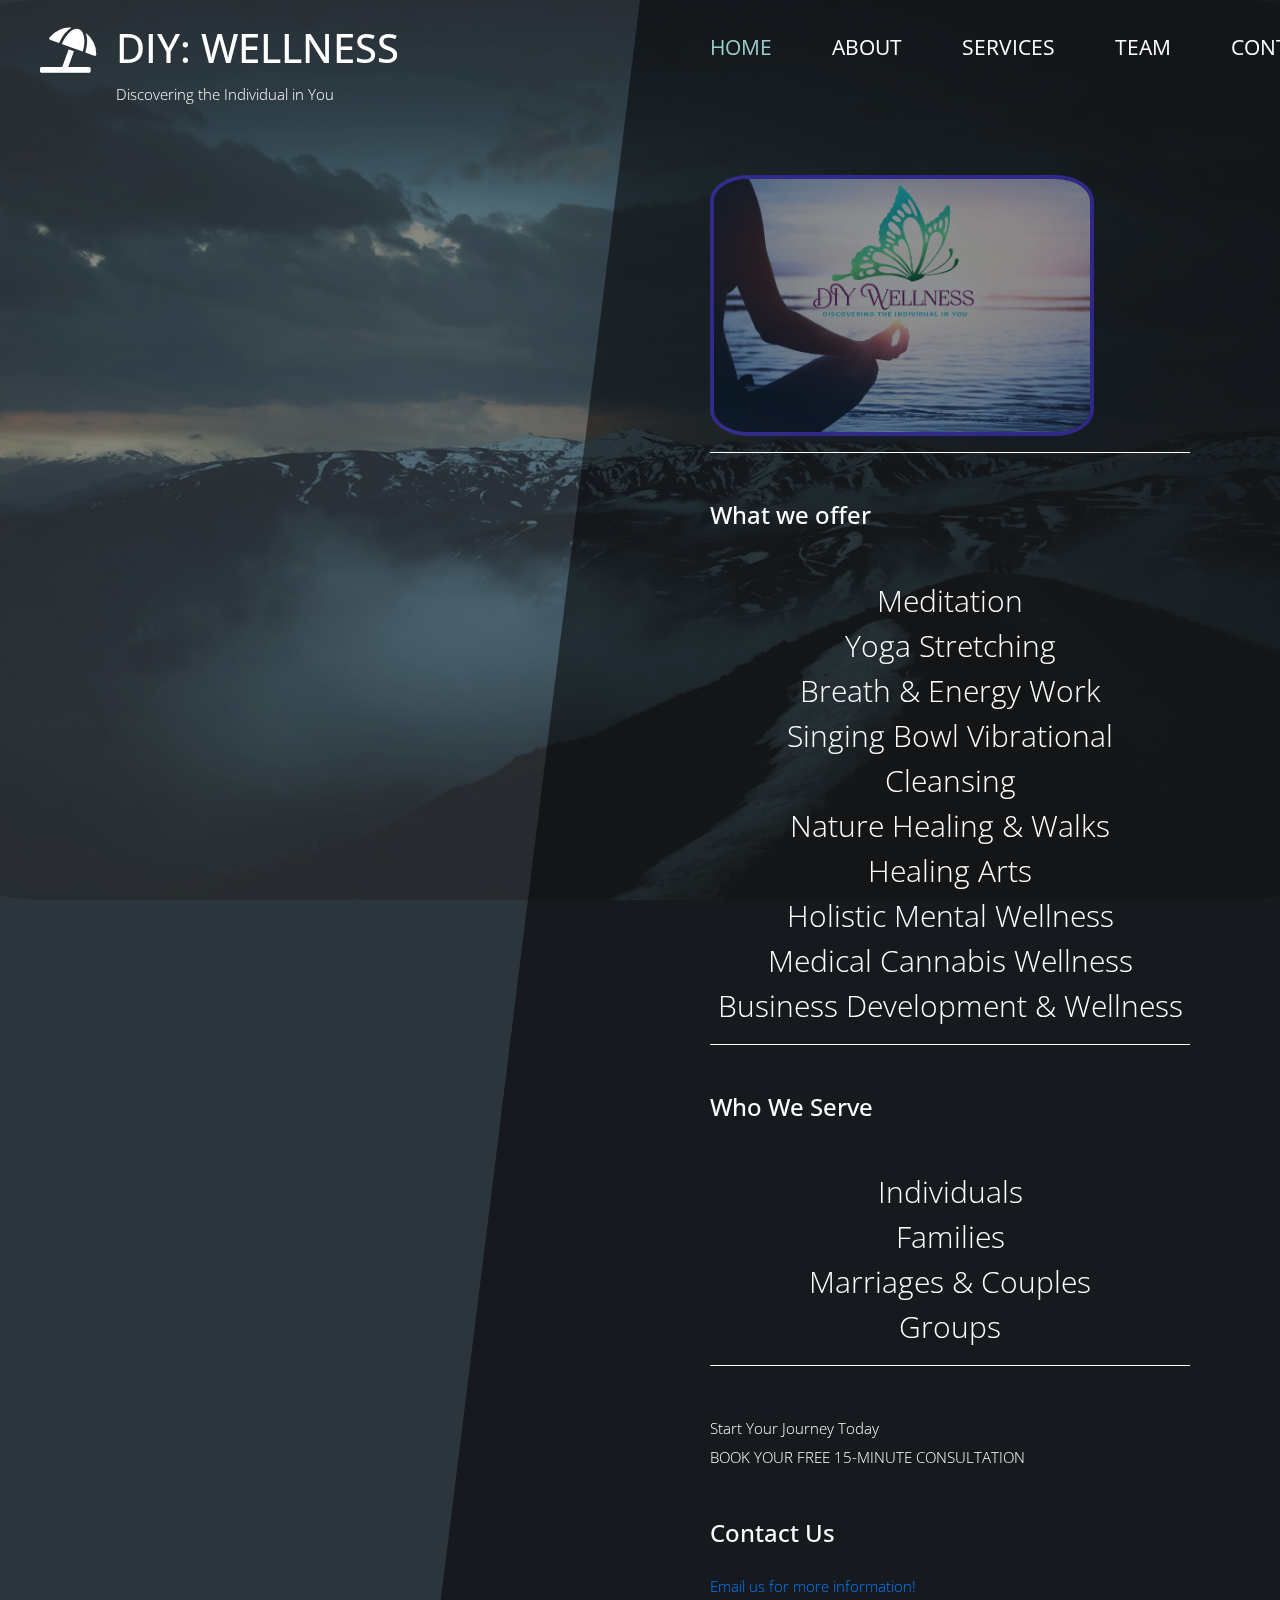
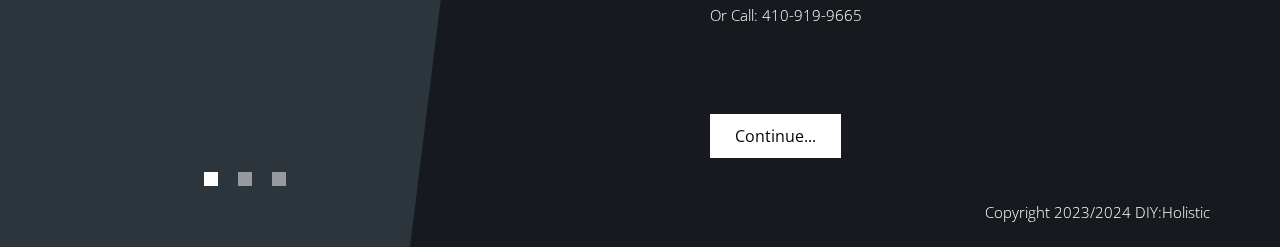
<file: index.html>
<!DOCTYPE html>
<html lang="en">

<head>
    <meta charset="UTF-8">
    <meta name="viewport" content="width=device-width, initial-scale=1.0">
    <meta http-equiv="X-UA-Compatible" content="ie=edge">
    <title>DIY Wellness</title>
    <link href="https://fonts.googleapis.com/css?family=Open+Sans:300,400" rel="stylesheet" /> <!-- https://fonts.google.com/ -->
    <link href="css/bootstrap.min.css" rel="stylesheet" /> <!-- https://getbootstrap.com/ -->
    <link href="fontawesome/css/all.min.css" rel="stylesheet" /> <!-- https://fontawesome.com/ -->
    <link href="css/templatemo-diagoona.css" rel="stylesheet" />

</head>

<body>
    <div class="tm-container">        
        <div>
            <div class="tm-row pt-4">
                <div class="tm-col-left">
                    <div class="tm-site-header media">
                        <i class="fas fa-umbrella-beach fa-3x mt-1 tm-logo"></i>
                        <div class="media-body">
                            <h1 class="tm-sitename text-uppercase">DIY: Wellness</h1>
                            <p class="tm-slogon">Discovering the Individual in You</p>
                        </div>        
                    </div>
                </div>
                <div class="tm-col-right">
                    <nav class="navbar navbar-expand-lg" id="tm-main-nav">
                        <button class="navbar-toggler toggler-example mr-0 ml-auto" type="button" 
                            data-toggle="collapse" data-target="#navbar-nav" 
                            aria-controls="navbar-nav" aria-expanded="false" aria-label="Toggle navigation">
                            <span><i class="fas fa-bars"></i></span>
                        </button>
                        <div class="collapse navbar-collapse tm-nav" id="navbar-nav">
                            <ul class="navbar-nav text-uppercase">
                                <li class="nav-item active">
                                    <a class="nav-link tm-nav-link" href="#">Home <span class="sr-only">(current)</span></a>
                                </li>
                                <li class="nav-item">
                                    <a class="nav-link tm-nav-link" href="about.html">About</a>
                                </li>
                                <li class="nav-item">
                                    <a class="nav-link tm-nav-link" href="services.html">Services</a>
                                </li> 
                                <li class="nav-item">
                                    <a class="nav-link tm-nav-link" href="team.html">Team</a> 
                                </li>                      
                                <li class="nav-item">
                                    <a class="nav-link tm-nav-link" href="contact.html">Contact</a>
                                </li>
                                    <li class="nav-item">
                                        <a class="nav-link tm-nav-link" href="FAQ.html">FAQ</a>
                                </li>
                            </ul>                            
                        </div>                        
                    </nav>
                </div>
            </div>
            
            <div class="tm-row">
                <div class="tm-col-left"></div>
                <main class="tm-col-right">
                    <section class="tm-content">
                        <img src="img/logo.webp">
                        <hr class="mb-5">
                        <h2 class="mb-5 tm-content-title">What we offer</h2>
                        <p class="mb-5"><ul><li>Meditation</li>
                        <li>Yoga Stretching</li>
                           <li> Breath & Energy Work</li>
                            <li>Singing Bowl Vibrational</li> <li>Cleansing</li>
                            <li>Nature Healing & Walks</li>
                            <li>Healing Arts</li>
                            <li>Holistic Mental Wellness</li>
                            <li>Medical Cannabis Wellness</li>
                            <li>Business Development & Wellness</li> </li>
                        </ul>
                        <hr class="mb-5">
                        <h2 class="mb-5 tm-content-title">Who We Serve</h2>
                        
                        <p class="mb-5"><ul><li>Individuals</li>
                            <li>Families</li>
                               <li> Marriages & Couples</li>
                                <li>Groups</li> 
                            </ul>
                    </p>
                    <hr class="mb-5">
                    <p class="mb-5">Start Your Journey Today <br>BOOK YOUR FREE 15-MINUTE CONSULTATION</p>    <h2 class="mb-4 tm-content-title">Contact Us</h2>
                    <a href="mailto:lisawainwright@diywellness.com"><p class="mb-85">Email us for more information!</a><br>
                    Or Call: 410-919-9665</p>                    
                        <a href="about.html" class="btn btn-primary">Continue...</a>
                    </section>
                </main>
            </div>
        </div>        

        <div class="tm-row">
            <div class="tm-col-left text-center">            
                <ul class="tm-bg-controls-wrapper">
                    <li class="tm-bg-control active" data-id="0"></li>
                    <li class="tm-bg-control" data-id="1"></li>
                    <li class="tm-bg-control" data-id="2"></li>
                </ul>            
            </div>        
            <div class="tm-col-right tm-col-footer">
                <footer class="tm-site-footer text-right">
                    <p class="mb-0">Copyright 2023/2024 DIY:Holistic 
                        
                    </footer>
            </div>  
        </div>

        <!-- Diagonal background design -->
        <div class="tm-bg">
            <div class="tm-bg-left"></div>
            <div class="tm-bg-right"></div>
        </div>
    </div>

    <script src="js/jquery-3.4.1.min.js"></script>
    <script src="js/bootstrap.min.js"></script>
    <script src="js/jquery.backstretch.min.js"></script>
    <script src="js/templatemo-script.js"></script>
</body>
</html>
</file>
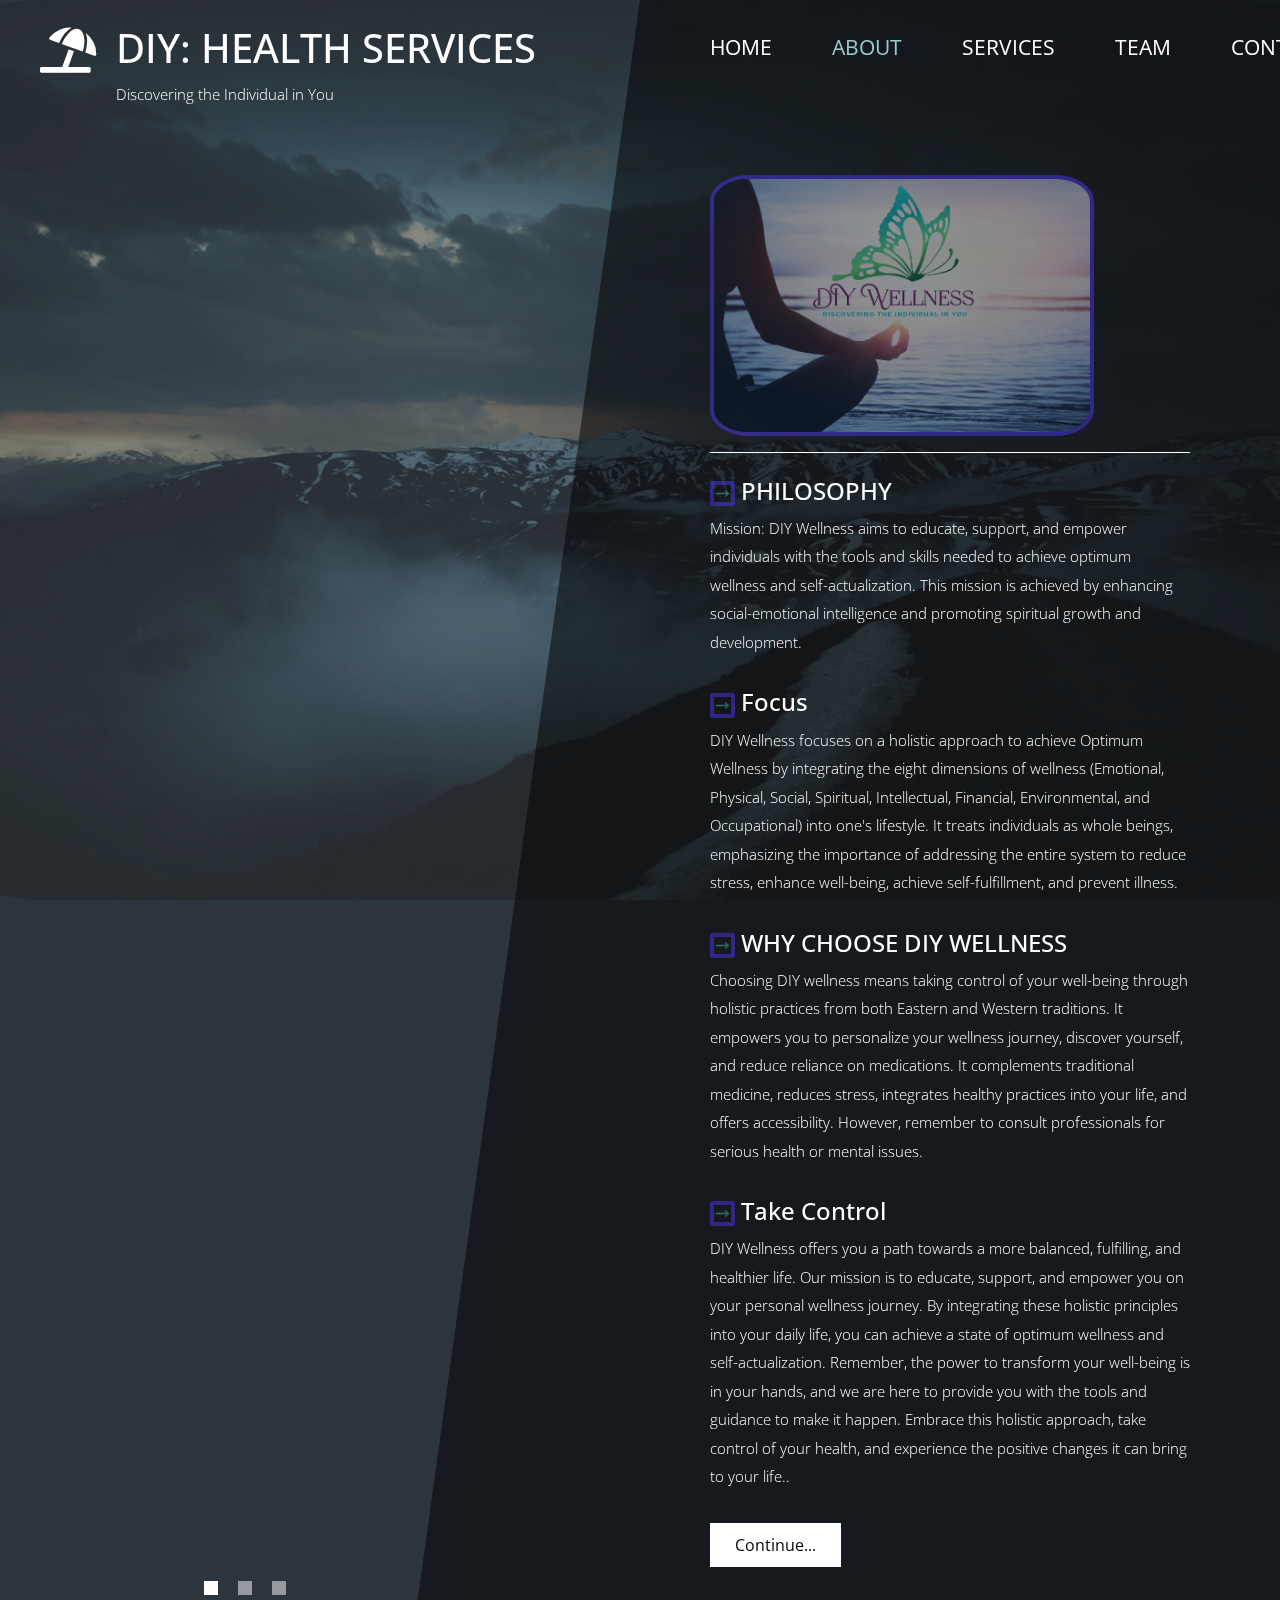
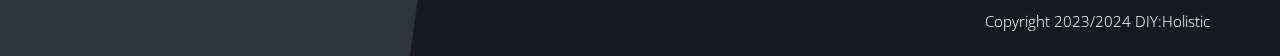
<file: about.html>
<!DOCTYPE html>
<html lang="en">

<head>
    <meta charset="UTF-8">
    <meta name="viewport" content="width=device-width, initial-scale=1.0">
    <meta http-equiv="X-UA-Compatible" content="ie=edge">
    <title>About</title>
    <link href="https://fonts.googleapis.com/css?family=Open+Sans:300,400" rel="stylesheet" /> <!-- https://fonts.google.com/ -->
    <link href="css/bootstrap.min.css" rel="stylesheet" /> <!-- https://getbootstrap.com/ -->
    <link href="fontawesome/css/all.min.css" rel="stylesheet" /> <!-- https://fontawesome.com/ -->
    <link href="css/templatemo-diagoona.css" rel="stylesheet" />

</head>

<body>
    <div class="tm-container">        
        <div>
            <div class="tm-row pt-4">
                <div class="tm-col-left">
                    <div class="tm-site-header media">
                        <i class="fas fa-umbrella-beach fa-3x mt-1 tm-logo"></i>
                        <div class="media-body">
                            <h1 class="tm-sitename text-uppercase">diy: Health Services</h1>
                            <p class="tm-slogon">Discovering the Individual in You</p>
                        </div>        
                    </div>
                </div>
                <div class="tm-col-right">
                    <nav class="navbar navbar-expand-lg" id="tm-main-nav">
                        <button class="navbar-toggler toggler-example mr-0 ml-auto" type="button" 
                            data-toggle="collapse" data-target="#navbar-nav" 
                            aria-controls="navbar-nav" aria-expanded="false" aria-label="Toggle navigation">
                            <span><i class="fas fa-bars"></i></span>
                        </button>
                        <div class="collapse navbar-collapse tm-nav" id="navbar-nav">
                            <ul class="navbar-nav text-uppercase">
                                <li class="nav-item">
                                    <a class="nav-link tm-nav-link" href="index.html">Home</a>
                                </li>
                                <li class="nav-item active">
                                    <a class="nav-link tm-nav-link" href="about.html">About <span class="sr-only">(current)</span></a>
                                </li>
                                <li class="nav-item">
                                    <a class="nav-link tm-nav-link" href="services.html">Services</a>
                                </li>   
                                <li class="nav-item">
                                    <a class="nav-link tm-nav-link" href="team.html">Team</a> 
                                </li>                          
                                <li class="nav-item">
                                    <a class="nav-link tm-nav-link" href="contact.html">Contact</a>
                                </li>
                                <li class="nav-item">
                                    <a class="nav-link tm-nav-link" href="FAQ.html">FAQ</a>
                                </li>
                            </ul>                            
                        </div>                        
                    </nav>
                </div>
            </div>
            
            <div class="tm-row">
                <div class="tm-col-left"></div>
                <main class="tm-col-right">
                    <section class="tm-content tm-about">
                        <img src="img/logo.webp">
                        <hr class="mb-4">
                        <div class="media my-3">
                            <!-- <i class="fas fa-bookmark fa-3x p-3 mr-4"></i> -->
                            <div class="media-body">
                                <h4><img src="./img/arrow.png" width="25px"> PHILOSOPHY</h4>
                                <p>Mission: DIY Wellness aims to educate, support, and empower individuals with the tools and skills needed to achieve optimum wellness and self-actualization. This mission is achieved by enhancing social-emotional intelligence and promoting spiritual growth and development.</p>
                            </div> 
                        </div>
                        <div class="media my-3">
                            <!-- <i class="fas fa-bookmark fa-3x p-3 mr-4"></i> -->
                            <div class="media-body">
                                <h4><img src="./img/arrow.png" width="25px"> Focus</h4>
                                <p>DIY Wellness focuses on a holistic approach to achieve Optimum Wellness by integrating the eight dimensions of wellness (Emotional, Physical, Social, Spiritual, Intellectual, Financial, Environmental, and Occupational) into one's lifestyle. It treats individuals as whole beings, emphasizing the importance of addressing the entire system to reduce stress, enhance well-being, achieve self-fulfillment, and prevent illness.</p>
                            </div> 
                        </div>
                        <div class="media my-3">
                            <!-- <i class="fas fa-bookmark fa-3x p-3 mr-4"></i> -->
                            <div class="media-body">
                                <h4><img src="./img/arrow.png" width="25px"> WHY CHOOSE DIY WELLNESS</h4>
                                <p>Choosing DIY wellness means taking control of your well-being through holistic practices from both Eastern and Western traditions. It empowers you to personalize your wellness journey, discover yourself, and reduce reliance on medications. It complements traditional medicine, reduces stress, integrates healthy practices into your life, and offers accessibility. However, remember to consult professionals for serious health or mental issues.</p>
                            </div> 
                        </div>
                        <div class="media my-3">
                            <!-- <i class="fas fa-bookmark fa-3x p-3 mr-4"></i> -->
                            <div class="media-body">
                                <h4><img src="./img/arrow.png" width="25px"> Take Control</h4>
                                <p>DIY Wellness offers you a path towards a more balanced, fulfilling, and healthier life. Our mission is to educate, support, and empower you on your personal wellness journey. By integrating these holistic principles into your daily life, you can achieve a state of optimum wellness and self-actualization. Remember, the power to transform your well-being is in your hands, and we are here to provide you with the tools and guidance to make it happen. Embrace this holistic approach, take control of your health, and experience the positive changes it can bring to your life..</p>
                            </div> 
                        </div>                        
                    </section>
                    <a href="services.html" class="btn btn-primary">Continue...</a>
                </main>
            </div>
        </div>        

        <div class="tm-row">
            <div class="tm-col-left text-center">            
                <ul class="tm-bg-controls-wrapper">
                    <li class="tm-bg-control active" data-id="0"></li>
                    <li class="tm-bg-control" data-id="1"></li>
                    <li class="tm-bg-control" data-id="2"></li>
                </ul>            
            </div>        
            <div class="tm-col-right tm-col-footer">
                <footer class="tm-site-footer text-right">
                    <p class="mb-0">Copyright 2023/2024 DIY:Holistic 
                </footer>
            </div>  
        </div> 

        <!-- Diagonal background design -->
        <div class="tm-bg">
            <div class="tm-bg-left"></div>
            <div class="tm-bg-right"></div>
        </div>
    </div>

    <script src="js/jquery-3.4.1.min.js"></script>
    <script src="js/bootstrap.min.js"></script>
    <script src="js/jquery.backstretch.min.js"></script>
    <script src="js/templatemo-script.js"></script>
</body>
</html>
</file>
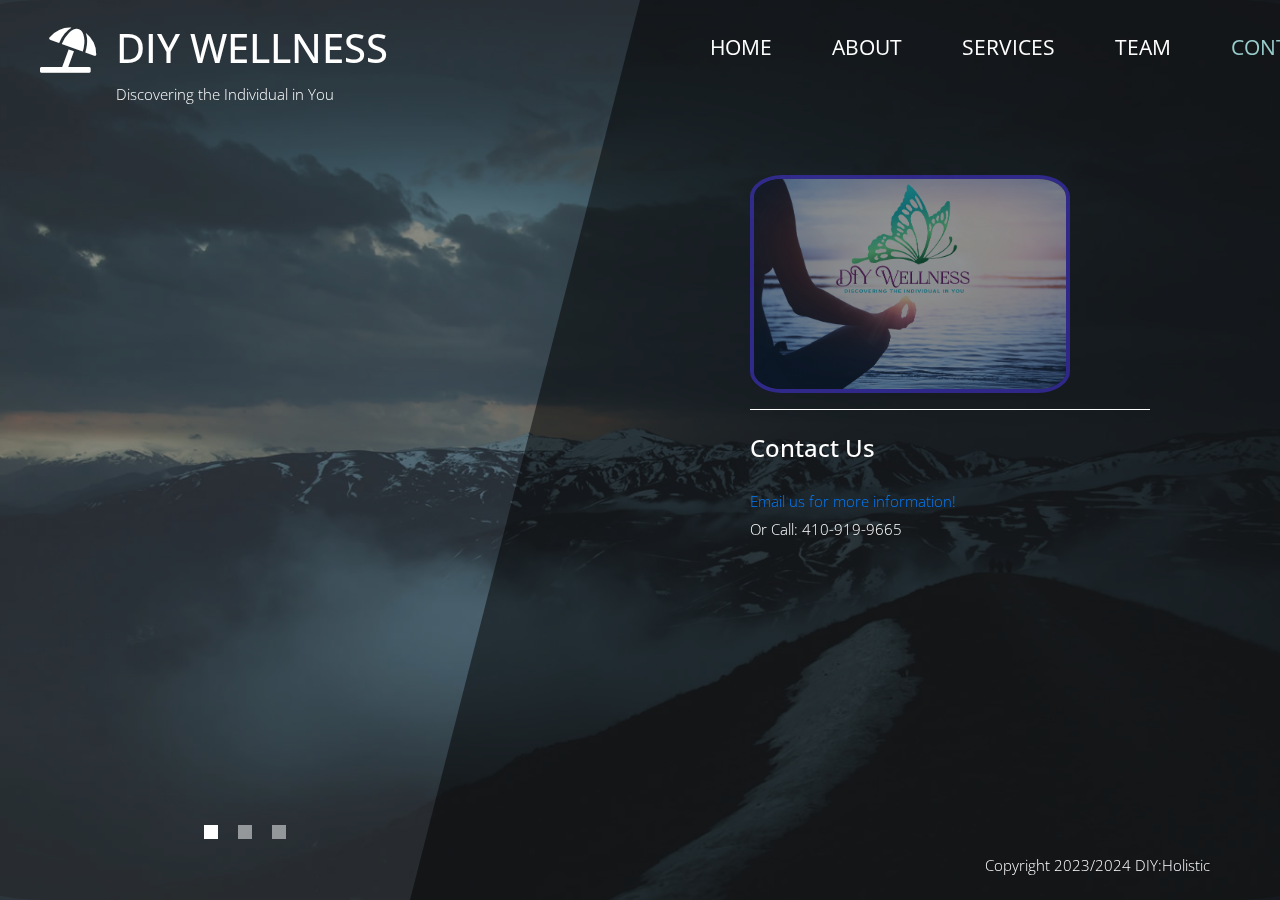
<file: contact.html>
<!DOCTYPE html>
<html lang="en">

<head>
    <meta charset="UTF-8">
    <meta name="viewport" content="width=device-width, initial-scale=1.0">
    <meta http-equiv="X-UA-Compatible" content="ie=edge">
    <title>Contact</title>
    <link href="https://fonts.googleapis.com/css?family=Open+Sans:300,400" rel="stylesheet" /> <!-- https://fonts.google.com/ -->
    <link href="css/bootstrap.min.css" rel="stylesheet" /> <!-- https://getbootstrap.com/ -->
    <link href="fontawesome/css/all.min.css" rel="stylesheet" /> <!-- https://fontawesome.com/ -->
    <link href="css/templatemo-diagoona.css" rel="stylesheet" />
</head>
<body>
    <div class="tm-container">
        <div>
            <div class="tm-row pt-4">
                <div class="tm-col-left">
                    <div class="tm-site-header media">
                        <i class="fas fa-umbrella-beach fa-3x mt-1 tm-logo"></i>
                        <div class="media-body">
                            <h1 class="tm-sitename text-uppercase">DIY Wellness</h1>
                            <p class="tm-slogon">Discovering the Individual in You</p>
                        </div>        
                    </div>
                </div>
                <div class="tm-col-right">
                    <nav class="navbar navbar-expand-lg" id="tm-main-nav">
                        <button class="navbar-toggler toggler-example mr-0 ml-auto" type="button" 
                            data-toggle="collapse" data-target="#navbar-nav" 
                            aria-controls="navbar-nav" aria-expanded="false" aria-label="Toggle navigation">
                            <span><i class="fas fa-bars"></i></span>
                        </button>
                        <div class="collapse navbar-collapse tm-nav" id="navbar-nav">
                            <ul class="navbar-nav text-uppercase">
                                <li class="nav-item">
                                    <a class="nav-link tm-nav-link" href="index.html">Home</a>
                                </li>
                                <li class="nav-item">
                                    <a class="nav-link tm-nav-link" href="about.html">About</a>
                                </li>
                                <li class="nav-item">
                                    <a class="nav-link tm-nav-link" href="services.html">Services</a>
                                </li>  
                                <li class="nav-item">
                                    <a class="nav-link tm-nav-link" href="team.html">Team</a> 
                                </li>                           
                                <li class="nav-item active">
                                    <a class="nav-link tm-nav-link" href="contact.html">Contact <span class="sr-only">(current)</span></a>
                                </li>
                                <li class="nav-item">
                                    <a class="nav-link tm-nav-link" href="FAQ.html">FAQ</a>
                                </li>
                            </ul>                            
                        </div>                        
                    </nav>
                </div>
            </div>
            
            <div class="tm-row">
                <div class="tm-col-left"></div>
                <main class="tm-col-right tm-contact-main"> <!-- Content -->
                    <section class="tm-content tm-contact">
                        <img src="img/logo.webp">
                        <hr class="mb-4">
                        <h2 class="mb-4 tm-content-title">Contact Us</h2>
                        <a href="mailto:lisawainwright@diywellness.com"><p class="mb-85">Email us for more information!</a><br>
                        Or Call: 410-919-9665</p>
                     </section>
                </main>
            </div>
        </div>        

        <div class="tm-row">
            <div class="tm-col-left text-center">            
                <ul class="tm-bg-controls-wrapper">
                    <li class="tm-bg-control active" data-id="0"></li>
                    <li class="tm-bg-control" data-id="1"></li>
                    <li class="tm-bg-control" data-id="2"></li>
                </ul>            
            </div>        
            <div class="tm-col-right tm-col-footer">
                <footer class="tm-site-footer text-right">
                    <p class="mb-0">Copyright 2023/2024 DIY:Holistic 
                    
                 </footer>
            </div>  
        </div>

        <div class="tm-bg"> <!-- Diagonal background design -->
            <div class="tm-bg-left"></div>
            <div class="tm-bg-right"></div>
        </div>
    </div>

    <script src="js/jquery-3.4.1.min.js"></script>
    <script src="js/bootstrap.min.js"></script>
    <script src="js/jquery.backstretch.min.js"></script>
    <script src="js/templatemo-script.js"></script>
</body>
</html>
</file>
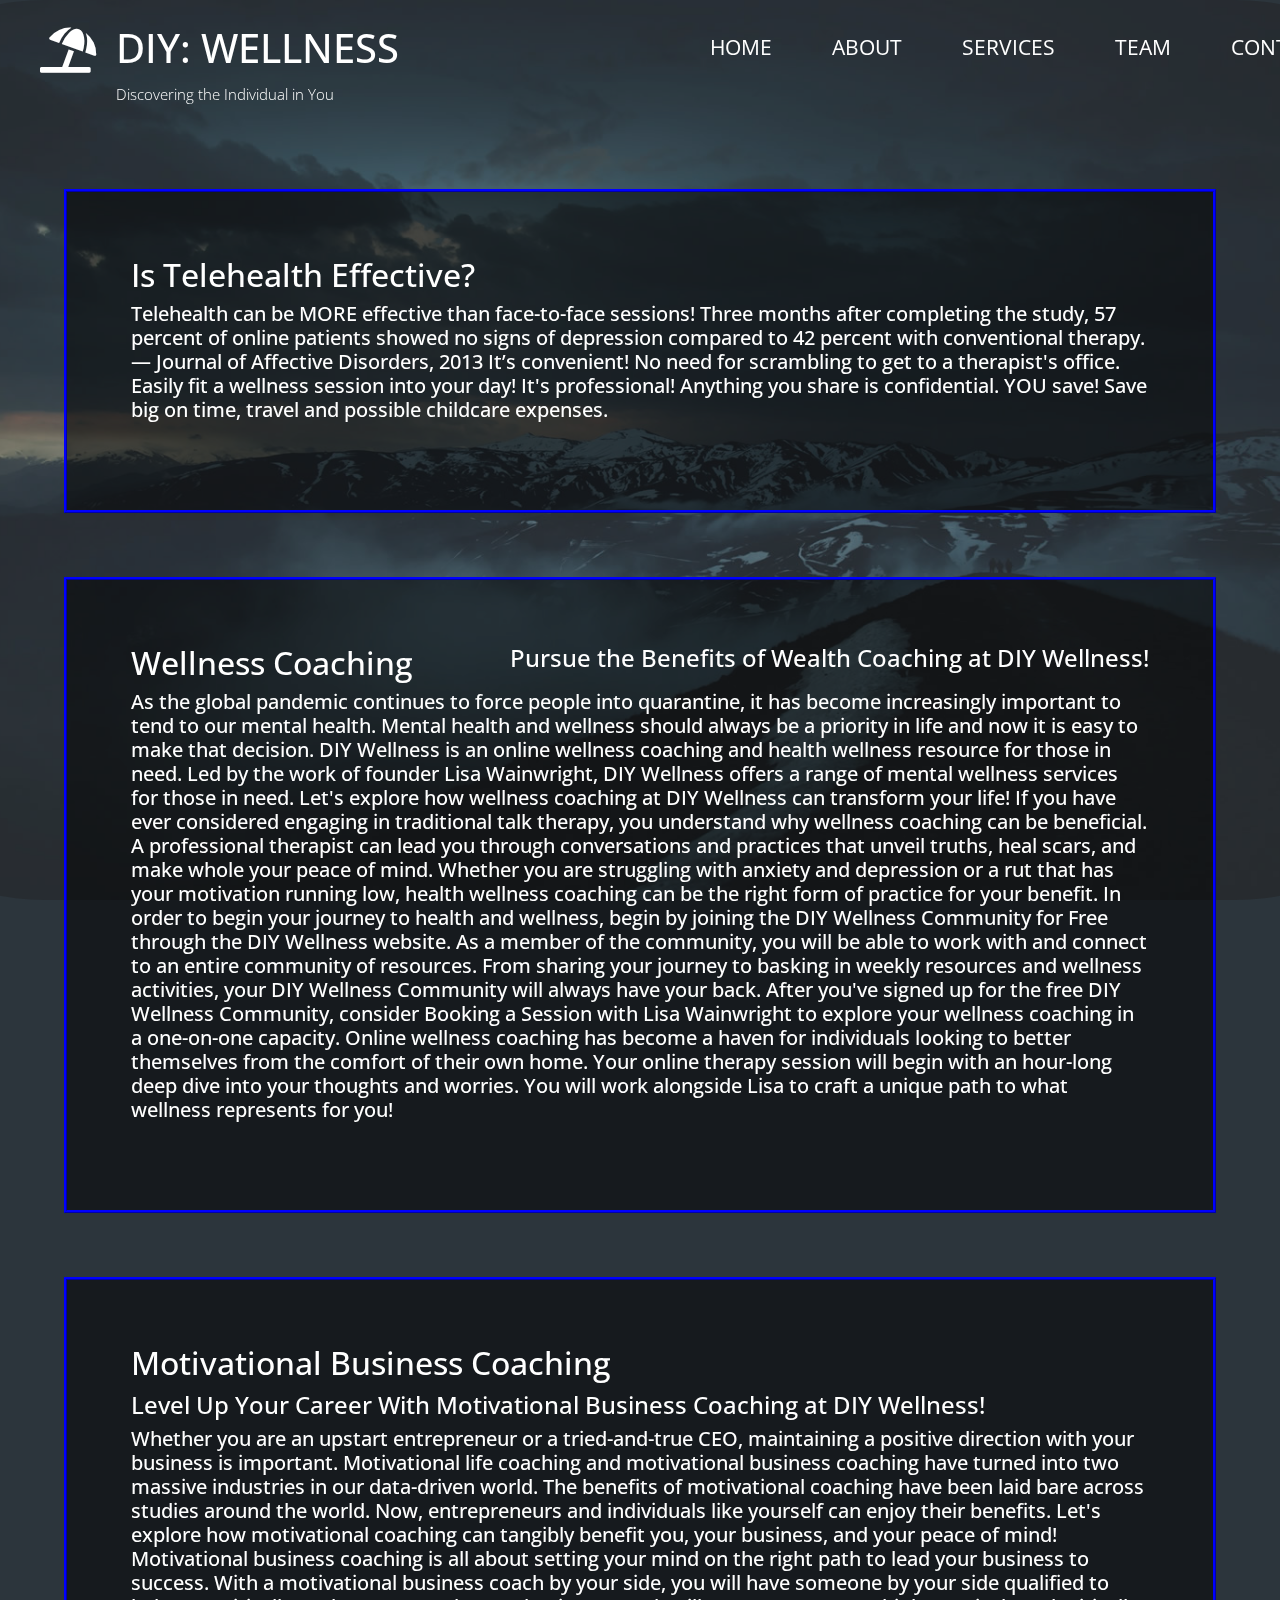
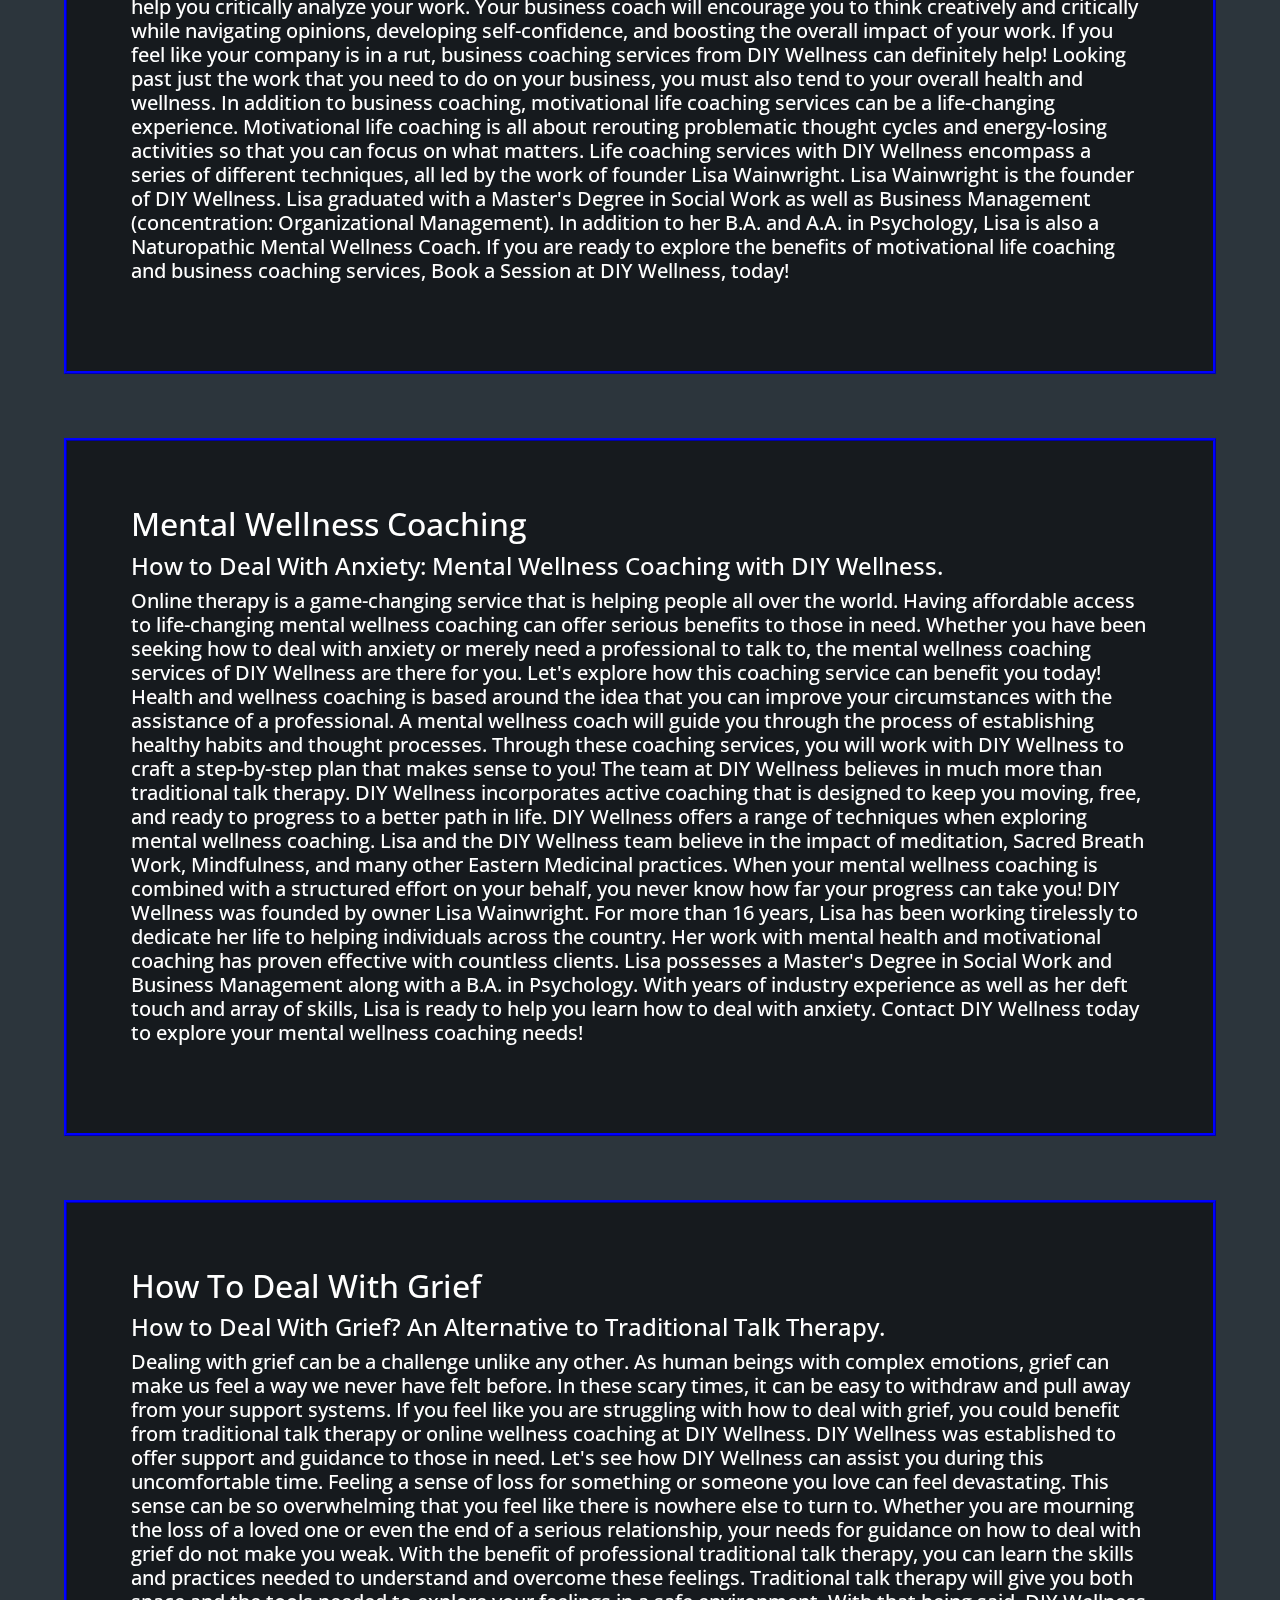
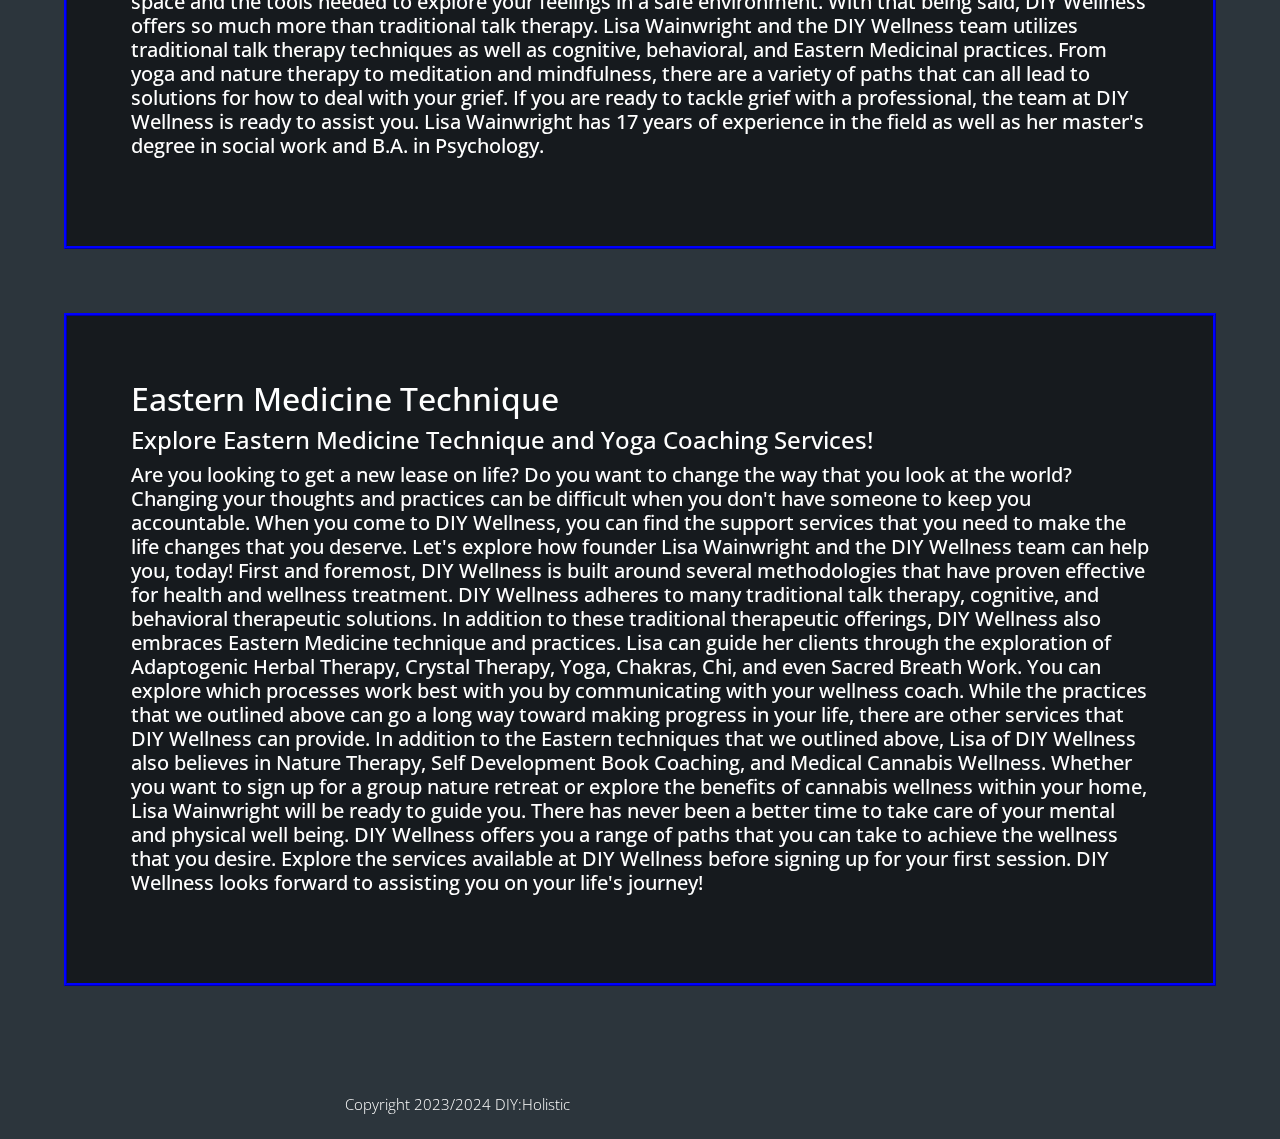
<file: FAQ.html>
<!DOCTYPE html>
<html lang="en">

<head>
    <meta charset="UTF-8">
    <meta name="viewport" content="width=device-width, initial-scale=1.0">
    <meta http-equiv="X-UA-Compatible" content="ie=edge">
    <title>DIY Wellness</title>
    <link href="https://fonts.googleapis.com/css?family=Open+Sans:300,400" rel="stylesheet" /> <!-- https://fonts.google.com/ -->
    <link href="css/bootstrap.min.css" rel="stylesheet" /> <!-- https://getbootstrap.com/ -->
    <link href="fontawesome/css/all.min.css" rel="stylesheet" /> <!-- https://fontawesome.com/ -->
    <link href="css/templatemo-diagoona.css" rel="stylesheet" />

</head>
<body>
    <div class="tm-container">        
        <div>
            <div class="tm-row pt-4">
                <div class="tm-col-left">
                    <div class="tm-site-header media">
                        <i class="fas fa-umbrella-beach fa-3x mt-1 tm-logo"></i>
                        <div class="media-body">
                            <h1 class="tm-sitename text-uppercase">DIY: Wellness</h1>
                            <p class="tm-slogon">Discovering the Individual in You</p>
                        </div>        
                    </div>
                </div>
                <div class="tm-col-right">
                    <nav class="navbar navbar-expand-lg" id="tm-main-nav">
                        <button class="navbar-toggler toggler-example mr-0 ml-auto" type="button" 
                            data-toggle="collapse" data-target="#navbar-nav" 
                            aria-controls="navbar-nav" aria-expanded="false" aria-label="Toggle navigation">
                            <span><i class="fas fa-bars"></i></span>
                        </button>
                        <div class="collapse navbar-collapse tm-nav" id="navbar-nav">
                            <ul class="navbar-nav text-uppercase">
                                <li class="nav-item">
                                    <a class="nav-link tm-nav-link" href="index.html">Home</a>
                                </li>
                                <li class="nav-item">
                                    <a class="nav-link tm-nav-link" href="about.html">About</a>
                                </li>
                                <li class="nav-item">
                                    <a class="nav-link tm-nav-link" href="services.html">Services</a>
                                </li> 
                                <li class="nav-item">
                                    <a class="nav-link tm-nav-link" href="team.html">Team</a> 
                                </li>                      
                                <li class="nav-item">
                                    <a class="nav-link tm-nav-link" href="contact.html">Contact</a>
                                </li>
                                <li class="nav-item active">
                                    <a class="nav-link tm-nav-link" href="#">FAQ <span class="sr-only">(current)</span></a>
                                </li>
                            </ul>                            
                        </div>                        
                    </nav>
                    
                </div>
            </div>
        
        <!-- Section 1 -->
        <div class="section-container">
            <p>
                <h2>Is Telehealth Effective?</h2>
                <h5>Telehealth can be MORE effective than face-to-face sessions! Three months after completing the study, 57 percent of online patients showed no signs of depression compared to 42 percent with conventional therapy. — Journal of Affective Disorders, 2013 It’s convenient! No need for scrambling to get to a therapist's office. Easily fit a wellness session into your day! It's professional! Anything you share is confidential. YOU save! Save big on time, travel and possible childcare expenses.</h5>
            </p>
        </div>
        
        <!-- Section 2 -->
        <div class="section-container">
            <p>
                <h2>Wellness Coaching</h2>
                <hr>
                <h4>Pursue the Benefits of Wealth Coaching at DIY Wellness!</h4>
                <h5>As the global pandemic continues to force people into quarantine, it has become increasingly important to tend to our mental health. Mental health and wellness should always be a priority in life and now it is easy to make that decision. DIY Wellness is an online wellness coaching and health wellness resource for those in need. Led by the work of founder Lisa Wainwright, DIY Wellness offers a range of mental wellness services for those in need. Let's explore how wellness coaching at DIY Wellness can transform your life! If you have ever considered engaging in traditional talk therapy, you understand why wellness coaching can be beneficial. A professional therapist can lead you through conversations and practices that unveil truths, heal scars, and make whole your peace of mind. Whether you are struggling with anxiety and depression or a rut that has your motivation running low, health wellness coaching can be the right form of practice for your benefit. In order to begin your journey to health and wellness, begin by joining the DIY Wellness Community for Free through the DIY Wellness website. As a member of the community, you will be able to work with and connect to an entire community of resources. From sharing your journey to basking in weekly resources and wellness activities, your DIY Wellness Community will always have your back. After you've signed up for the free DIY Wellness Community, consider Booking a Session with Lisa Wainwright to explore your wellness coaching in a one-on-one capacity. Online wellness coaching has become a haven for individuals looking to better themselves from the comfort of their own home. Your online therapy session will begin with an hour-long deep dive into your thoughts and worries. You will work alongside Lisa to craft a unique path to what wellness represents for you!</h5>
            </p>
        </div>
        
        <!-- Section 3 -->
        <div class="section-container">
            <p>
                <h2>Motivational Business Coaching</h2>
                <hr>
                <h4>Level Up Your Career With Motivational Business Coaching at DIY Wellness!</h4>
                <h5>Whether you are an upstart entrepreneur or a tried-and-true CEO, maintaining a positive direction with your business is important. Motivational life coaching and motivational business coaching have turned into two massive industries in our data-driven world. The benefits of motivational coaching have been laid bare across studies around the world. Now, entrepreneurs and individuals like yourself can enjoy their benefits. Let's explore how motivational coaching can tangibly benefit you, your business, and your peace of mind! Motivational business coaching is all about setting your mind on the right path to lead your business to success. With a motivational business coach by your side, you will have someone by your side qualified to help you critically analyze your work. Your business coach will encourage you to think creatively and critically while navigating opinions, developing self-confidence, and boosting the overall impact of your work. If you feel like your company is in a rut, business coaching services from DIY Wellness can definitely help! Looking past just the work that you need to do on your business, you must also tend to your overall health and wellness. In addition to business coaching, motivational life coaching services can be a life-changing experience. Motivational life coaching is all about rerouting problematic thought cycles and energy-losing activities so that you can focus on what matters. Life coaching services with DIY Wellness encompass a series of different techniques, all led by the work of founder Lisa Wainwright. Lisa Wainwright is the founder of DIY Wellness. Lisa graduated with a Master's Degree in Social Work as well as Business Management (concentration: Organizational Management). In addition to her B.A. and A.A. in Psychology, Lisa is also a Naturopathic Mental Wellness Coach. If you are ready to explore the benefits of motivational life coaching and business coaching services, Book a Session at DIY Wellness, today!</h5>
            </p>
        </div>
        
        <!-- Section 4 -->
        <div class="section-container">
            <p>
                <h2>Mental Wellness Coaching</h2>
                <hr>
               <h4>How to Deal With Anxiety: Mental Wellness Coaching with DIY Wellness.</h4> 
                <h5>Online therapy is a game-changing service that is helping people all over the world. Having affordable access to life-changing mental wellness coaching can offer serious benefits to those in need. Whether you have been seeking how to deal with anxiety or merely need a professional to talk to, the mental wellness coaching services of DIY Wellness are there for you. Let's explore how this coaching service can benefit you today! Health and wellness coaching is based around the idea that you can improve your circumstances with the assistance of a professional. A mental wellness coach will guide you through the process of establishing healthy habits and thought processes. Through these coaching services, you will work with DIY Wellness to craft a step-by-step plan that makes sense to you! The team at DIY Wellness believes in much more than traditional talk therapy. DIY Wellness incorporates active coaching that is designed to keep you moving, free, and ready to progress to a better path in life. DIY Wellness offers a range of techniques when exploring mental wellness coaching. Lisa and the DIY Wellness team believe in the impact of meditation, Sacred Breath Work, Mindfulness, and many other Eastern Medicinal practices. When your mental wellness coaching is combined with a structured effort on your behalf, you never know how far your progress can take you! DIY Wellness was founded by owner Lisa Wainwright. For more than 16 years, Lisa has been working tirelessly to dedicate her life to helping individuals across the country. Her work with mental health and motivational coaching has proven effective with countless clients. Lisa possesses a Master's Degree in Social Work and Business Management along with a B.A. in Psychology. With years of industry experience as well as her deft touch and array of skills, Lisa is ready to help you learn how to deal with anxiety. Contact DIY Wellness today to explore your mental wellness coaching needs!</h5>
            </p>
        </div>
        
        <!-- Section 5 -->
        <div class="section-container">
            <p>
                <h2>How To Deal With Grief</h2>
                <hr>
                <h4>How to Deal With Grief? An Alternative to Traditional Talk Therapy.</h4>
                <h5>Dealing with grief can be a challenge unlike any other. As human beings with complex emotions, grief can make us feel a way we never have felt before. In these scary times, it can be easy to withdraw and pull away from your support systems. If you feel like you are struggling with how to deal with grief, you could benefit from traditional talk therapy or online wellness coaching at DIY Wellness. DIY Wellness was established to offer support and guidance to those in need. Let's see how DIY Wellness can assist you during this uncomfortable time. Feeling a sense of loss for something or someone you love can feel devastating. This sense can be so overwhelming that you feel like there is nowhere else to turn to. Whether you are mourning the loss of a loved one or even the end of a serious relationship, your needs for guidance on how to deal with grief do not make you weak. With the benefit of professional traditional talk therapy, you can learn the skills and practices needed to understand and overcome these feelings. Traditional talk therapy will give you both space and the tools needed to explore your feelings in a safe environment. With that being said, DIY Wellness offers so much more than traditional talk therapy. Lisa Wainwright and the DIY Wellness team utilizes traditional talk therapy techniques as well as cognitive, behavioral, and Eastern Medicinal practices. From yoga and nature therapy to meditation and mindfulness, there are a variety of paths that can all lead to solutions for how to deal with your grief. If you are ready to tackle grief with a professional, the team at DIY Wellness is ready to assist you. Lisa Wainwright has 17 years of experience in the field as well as her master's degree in social work and B.A. in Psychology.</h5>
            </p>
        </div>
        
        <!-- Section 6 -->
        <div class="section-container">
            <p>
                <h2>Eastern Medicine Technique</h2>
                <hr>
                <h4>Explore Eastern Medicine Technique and Yoga Coaching Services!</h4>
                <h5>Are you looking to get a new lease on life? Do you want to change the way that you look at the world? Changing your thoughts and practices can be difficult when you don't have someone to keep you accountable. When you come to DIY Wellness, you can find the support services that you need to make the life changes that you deserve. Let's explore how founder Lisa Wainwright and the DIY Wellness team can help you, today! First and foremost, DIY Wellness is built around several methodologies that have proven effective for health and wellness treatment. DIY Wellness adheres to many traditional talk therapy, cognitive, and behavioral therapeutic solutions. In addition to these traditional therapeutic offerings, DIY Wellness also embraces Eastern Medicine technique and practices. Lisa can guide her clients through the exploration of Adaptogenic Herbal Therapy, Crystal Therapy, Yoga, Chakras, Chi, and even Sacred Breath Work. You can explore which processes work best with you by communicating with your wellness coach. While the practices that we outlined above can go a long way toward making progress in your life, there are other services that DIY Wellness can provide. In addition to the Eastern techniques that we outlined above, Lisa of DIY Wellness also believes in Nature Therapy, Self Development Book Coaching, and Medical Cannabis Wellness. Whether you want to sign up for a group nature retreat or explore the benefits of cannabis wellness within your home, Lisa Wainwright will be ready to guide you. There has never been a better time to take care of your mental and physical well being. DIY Wellness offers you a range of paths that you can take to achieve the wellness that you desire. Explore the services available at DIY Wellness before signing up for your first session. DIY Wellness looks forward to assisting you on your life's journey!</h5>
            </p>
        </div>
        
        <!-- Footer -->
        <div class="tm-col-right tm-col-footer">
            <footer class="tm-site-footer text-right">
                <p class="mb-0">Copyright 2023/2024 DIY:Holistic</p>
            </footer>
        </div>
    </div>

    <script src="js/jquery-3.4.1.min.js"></script>
    <script src="js/bootstrap.min.js"></script>
    <script src="js/jquery.backstretch.min.js"></script>
    <script src="js/templatemo-script.js"></script>
</body>
</html>
</file>
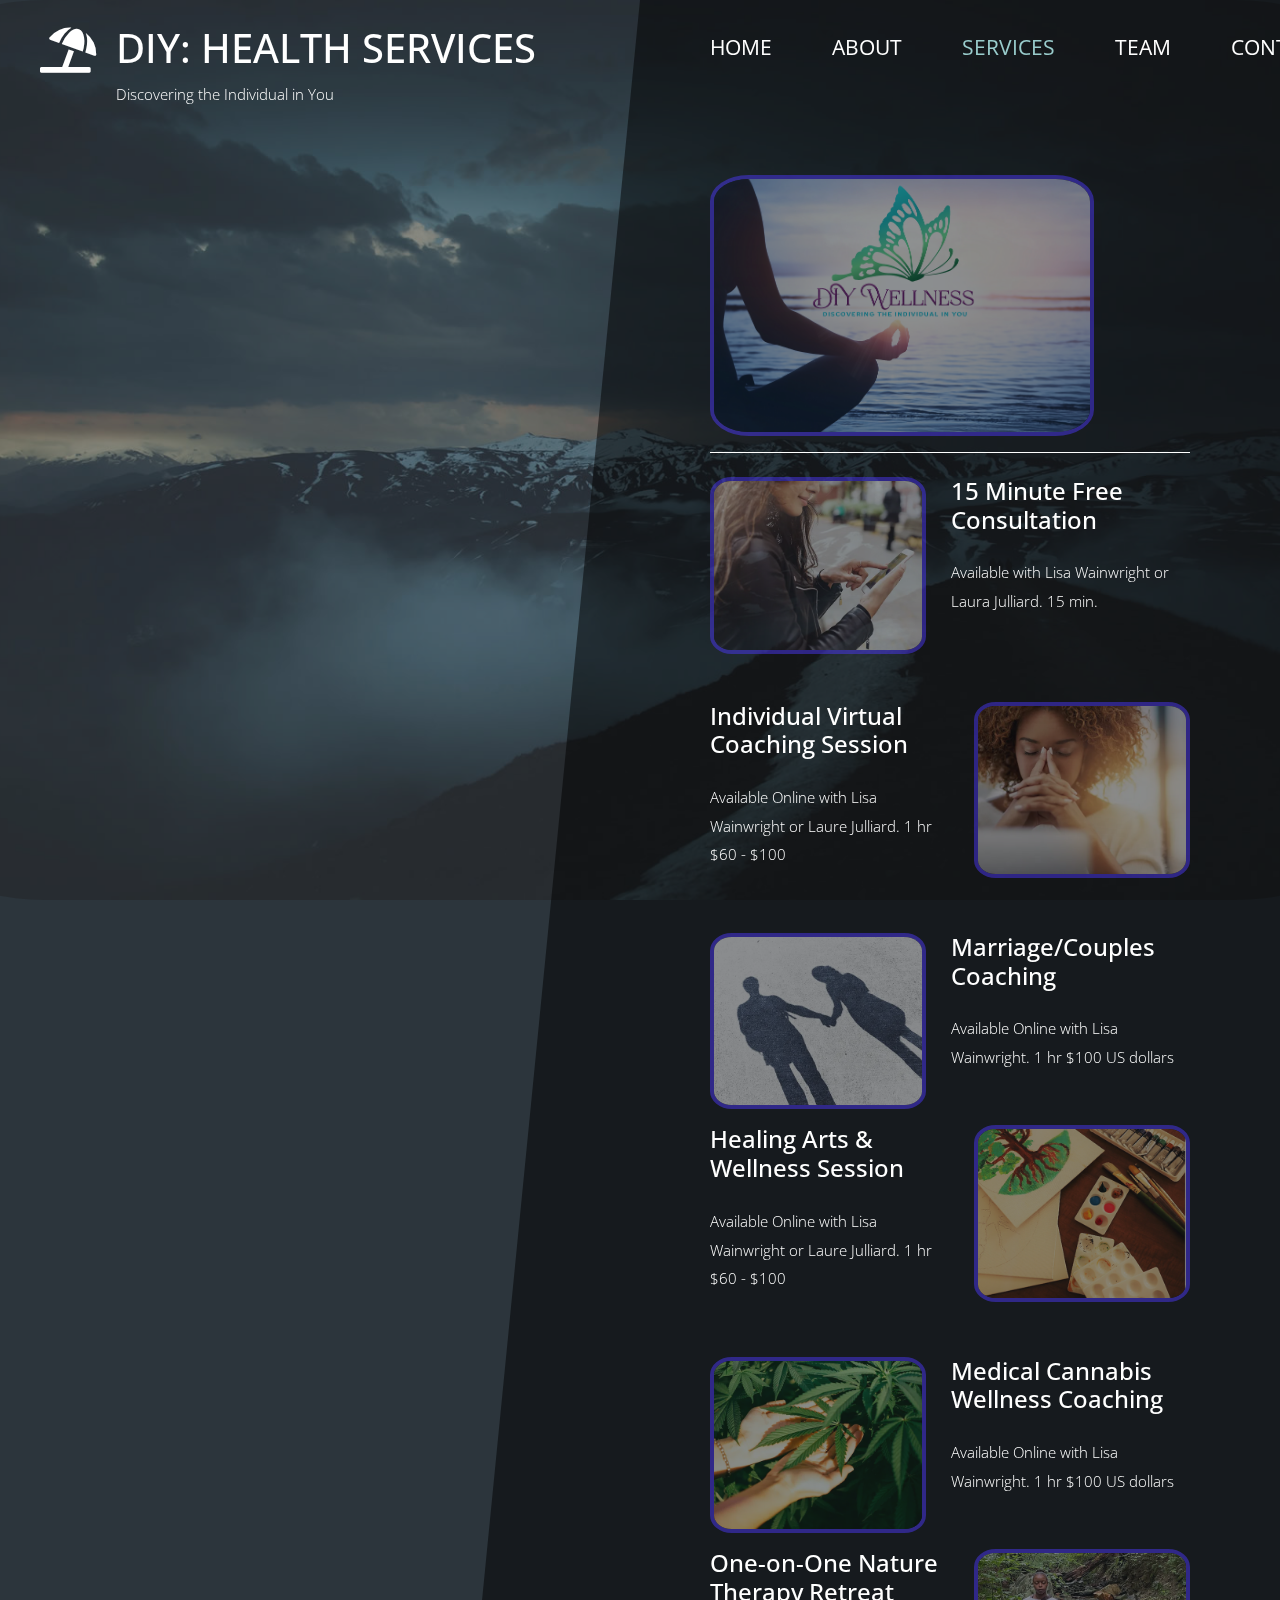
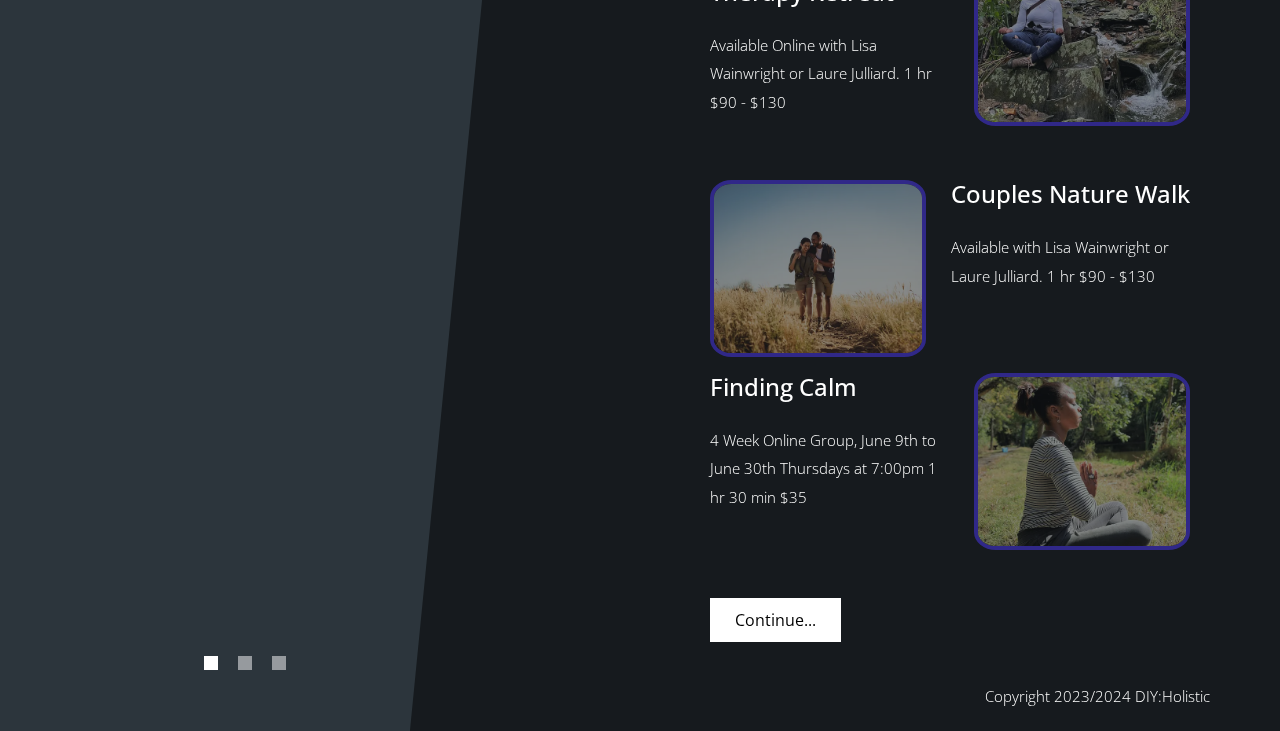
<file: services.html>
<!DOCTYPE html>
<html lang="en">

<head>
    <meta charset="UTF-8">
    <meta name="viewport" content="width=device-width, initial-scale=1.0">
    <meta http-equiv="X-UA-Compatible" content="ie=edge">
    <title>Services</title>
    <link href="https://fonts.googleapis.com/css?family=Open+Sans:300,400" rel="stylesheet" /> <!-- https://fonts.google.com/ -->
    <link href="css/bootstrap.min.css" rel="stylesheet" /> <!-- https://getbootstrap.com/ -->
    <link href="fontawesome/css/all.min.css" rel="stylesheet" /> <!-- https://fontawesome.com/ -->
    <link href="css/templatemo-diagoona.css" rel="stylesheet" />
</head>

<body>
    <div class="tm-container">        
        <div>
            <div class="tm-row pt-4">
                <div class="tm-col-left">
                    <div class="tm-site-header media">
                        <i class="fas fa-umbrella-beach fa-3x mt-1 tm-logo"></i>
                        <div class="media-body">
                            <h1 class="tm-sitename text-uppercase">diy: Health Services</h1>
                            <p class="tm-slogon">Discovering the Individual in You</p>
                        </div>        
                    </div>
                </div>
                
                <div class="tm-col-right">
                    <nav class="navbar navbar-expand-lg" id="tm-main-nav">
                        <button class="navbar-toggler toggler-example mr-0 ml-auto" type="button" 
                            data-toggle="collapse" data-target="#navbar-nav" 
                            aria-controls="navbar-nav" aria-expanded="false" aria-label="Toggle navigation">
                            <span><i class="fas fa-bars"></i></span>
                        </button>
                        <div class="collapse navbar-collapse tm-nav" id="navbar-nav">
                            <ul class="navbar-nav text-uppercase">
                                <li class="nav-item">
                                    <a class="nav-link tm-nav-link" href="index.html">Home</a>
                                </li>
                                <li class="nav-item">
                                    <a class="nav-link tm-nav-link" href="about.html">About</a>
                                </li>
                                <li class="nav-item active">
                                    <a class="nav-link tm-nav-link" href="services.html">Services <span class="sr-only">(current)</span></a>
                                </li>   
                                <li class="nav-item">
                                    <a class="nav-link tm-nav-link" href="team.html">Team</a> 
                                </li>                          
                                <li class="nav-item">
                                    <a class="nav-link tm-nav-link" href="contact.html">Contact</a>
                                </li>
                                <li class="nav-item">
                                    <a class="nav-link tm-nav-link" href="FAQ.html">FAQ</a>
                                </li>
                            </ul>                            
                        </div>                        
                    </nav>
                </div>
            </div>
            
            <div class="tm-row">
                <div class="tm-col-left"></div>
                <main class="tm-col-right">
                    <section class="tm-content">
                        <img src="img/logo.webp">
                        <hr class="mb-4">
                        <div class="media my-3 mb-5 tm-service-media tm-service-media-img-l">
                            <img src="img/jacket.webp" alt="Image" class="tm-service-img" width="45%">
                            <div class="media-body tm-service-text">
                                <h2 class="mb-4 tm-content-title">15 Minute Free Consultation
                                </h2>
                                <p>Available with Lisa Wainwright or Laura Julliard. 15 min.</p>
                            </div> 
                        </div>
                        <div class="media my-3 mb-5 tm-service-media">  
                            <div class="media-body tm-service-text">
                                <h2 class="mb-4 tm-content-title">Individual Virtual Coaching Session</h2>
                                <p>Available Online with Lisa Wainwright or Laure Julliard. 1 hr $60 - $100</p>
                            </div> 
                            <img src="img/thought.webp" alt="Image" class="tm-service-img-r" width="45%">
                        </div>
                        <div class="media my-3 tm-service-media tm-service-media-img-l">
                            <img src="img/couple.webp" alt="Image" class="tm-service-img" width="45%">
                            <div class="media-body tm-service-text">
                                <h2 class="mb-4 tm-content-title">Marriage/Couples Coaching</h2>
                                <p>Available Online with Lisa Wainwright. 1 hr $100 US dollars</p>
                            </div> 
                          </div>  
                          <div class="media my-3 mb-5 tm-service-media">  
                            <div class="media-body tm-service-text">
                                <h2 class="mb-4 tm-content-title">Healing Arts & Wellness Session</h2>
                                <p>Available Online with Lisa Wainwright or Laure Julliard. 1 hr $60 - $100</p>
                            </div> 
                            <img src="img/arts.webp" alt="Image" class="tm-service-img-r" width="45%">
                        </div> 
                        <div class="media my-3 tm-service-media tm-service-media-img-l">
                            <img src="img/cannabis.webp" alt="Image" class="tm-service-img" width="45%">
                            <div class="media-body tm-service-text">
                                <h2 class="mb-4 tm-content-title">Medical Cannabis Wellness Coaching
                                </h2>
                                <p>Available Online with Lisa Wainwright. 1 hr $100 US dollars</p>
                            </div> 
                        </div>
                        <div class="media my-3 mb-5 tm-service-media">  
                            <div class="media-body tm-service-text">
                                <h2 class="mb-4 tm-content-title">One-on-One Nature Therapy Retreat
                                </h2>
                                <p>Available Online with Lisa Wainwright or Laure Julliard. 1 hr $90 - $130</p>
                            </div> 
                            <img src="img/meditation.webp" alt="Image" class="tm-service-img-r" width="45%">
                        </div> 
                        <div class="media my-3 tm-service-media tm-service-media-img-l">
                            <img src="img/coupleswalk.webp" alt="Image" class="tm-service-img" width="45%">
                            <div class="media-body tm-service-text">
                                <h2 class="mb-4 tm-content-title">Couples Nature Walk
                                </h2>
                                <p>Available with Lisa Wainwright or Laure Julliard. 1 hr $90 - $130</p>
                            </div> 
                        </div>
                        <div class="media my-3 mb-5 tm-service-media">  
                            <div class="media-body tm-service-text">
                                <h2 class="mb-4 tm-content-title">
                                    Finding Calm</h2>
                                <p>4 Week Online Group, June 9th to June 30th Thursdays at 7:00pm 1 hr 30 min $35</p>
                            </div> 
                            <img src="img/calm.webp" alt="Image" class="tm-service-img-r" width="45%">
                        </div> 
                    </section>
                    <a href="contact.html" class="btn btn-primary">Continue...</a>
                </main>
            </div>
        </div>        
        <div class="tm-row">
            <div class="tm-col-left text-center">            
                <ul class="tm-bg-controls-wrapper">
                    <li class="tm-bg-control active" data-id="0"></li>
                    <li class="tm-bg-control" data-id="1"></li>
                    <li class="tm-bg-control" data-id="2"></li>
                </ul>            
            </div>        
            <div class="tm-col-right tm-col-footer">
                <footer class="tm-site-footer text-right">
                    <p class="mb-0">Copyright 2023/2024 DIY:Holistic 
                </footer>
            </div>  
        </div>
        <!-- Diagonal background design -->
        <div class="tm-bg">
            <div class="tm-bg-left"></div>
            <div class="tm-bg-right"></div>
        </div>
    </div>

    <script src="js/jquery-3.4.1.min.js"></script>
    <script src="js/bootstrap.min.js"></script>
    <script src="js/jquery.backstretch.min.js"></script>
    <script src="js/templatemo-script.js"></script>
</body>

</html>
</file>
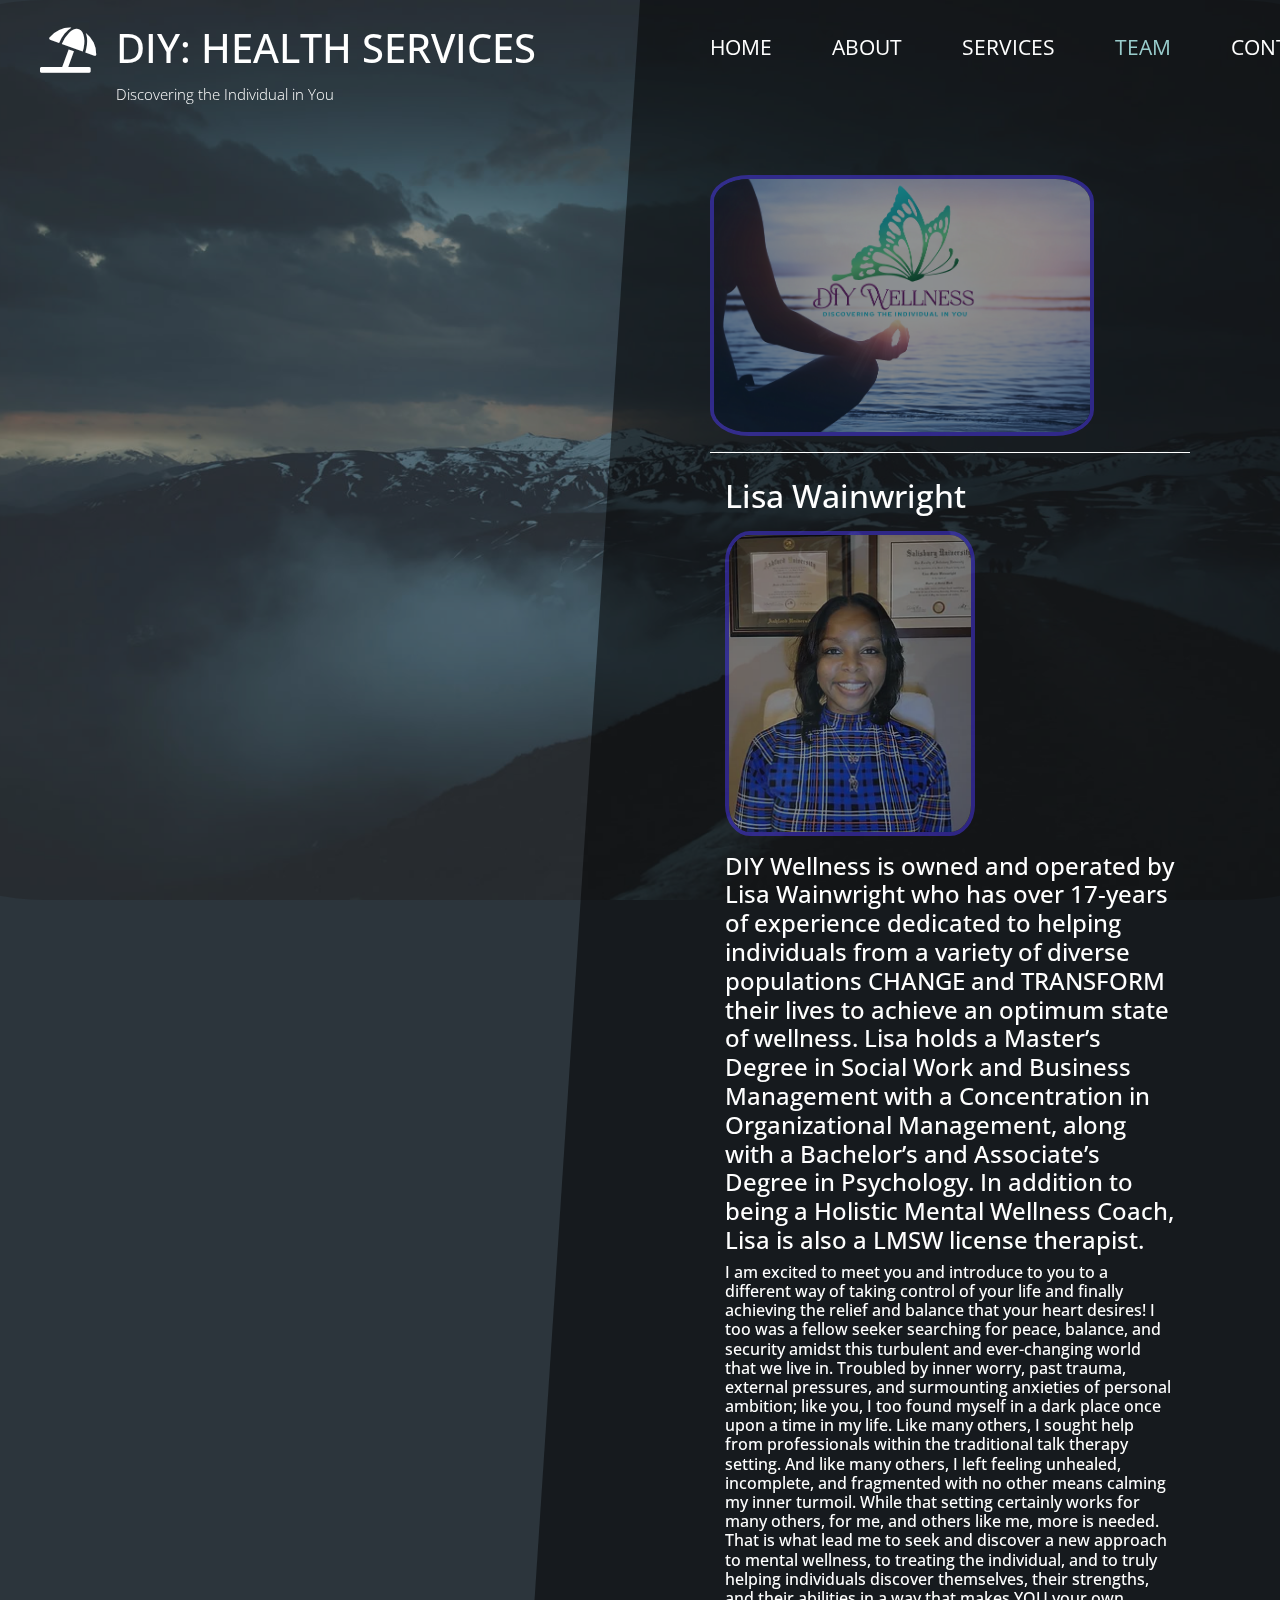
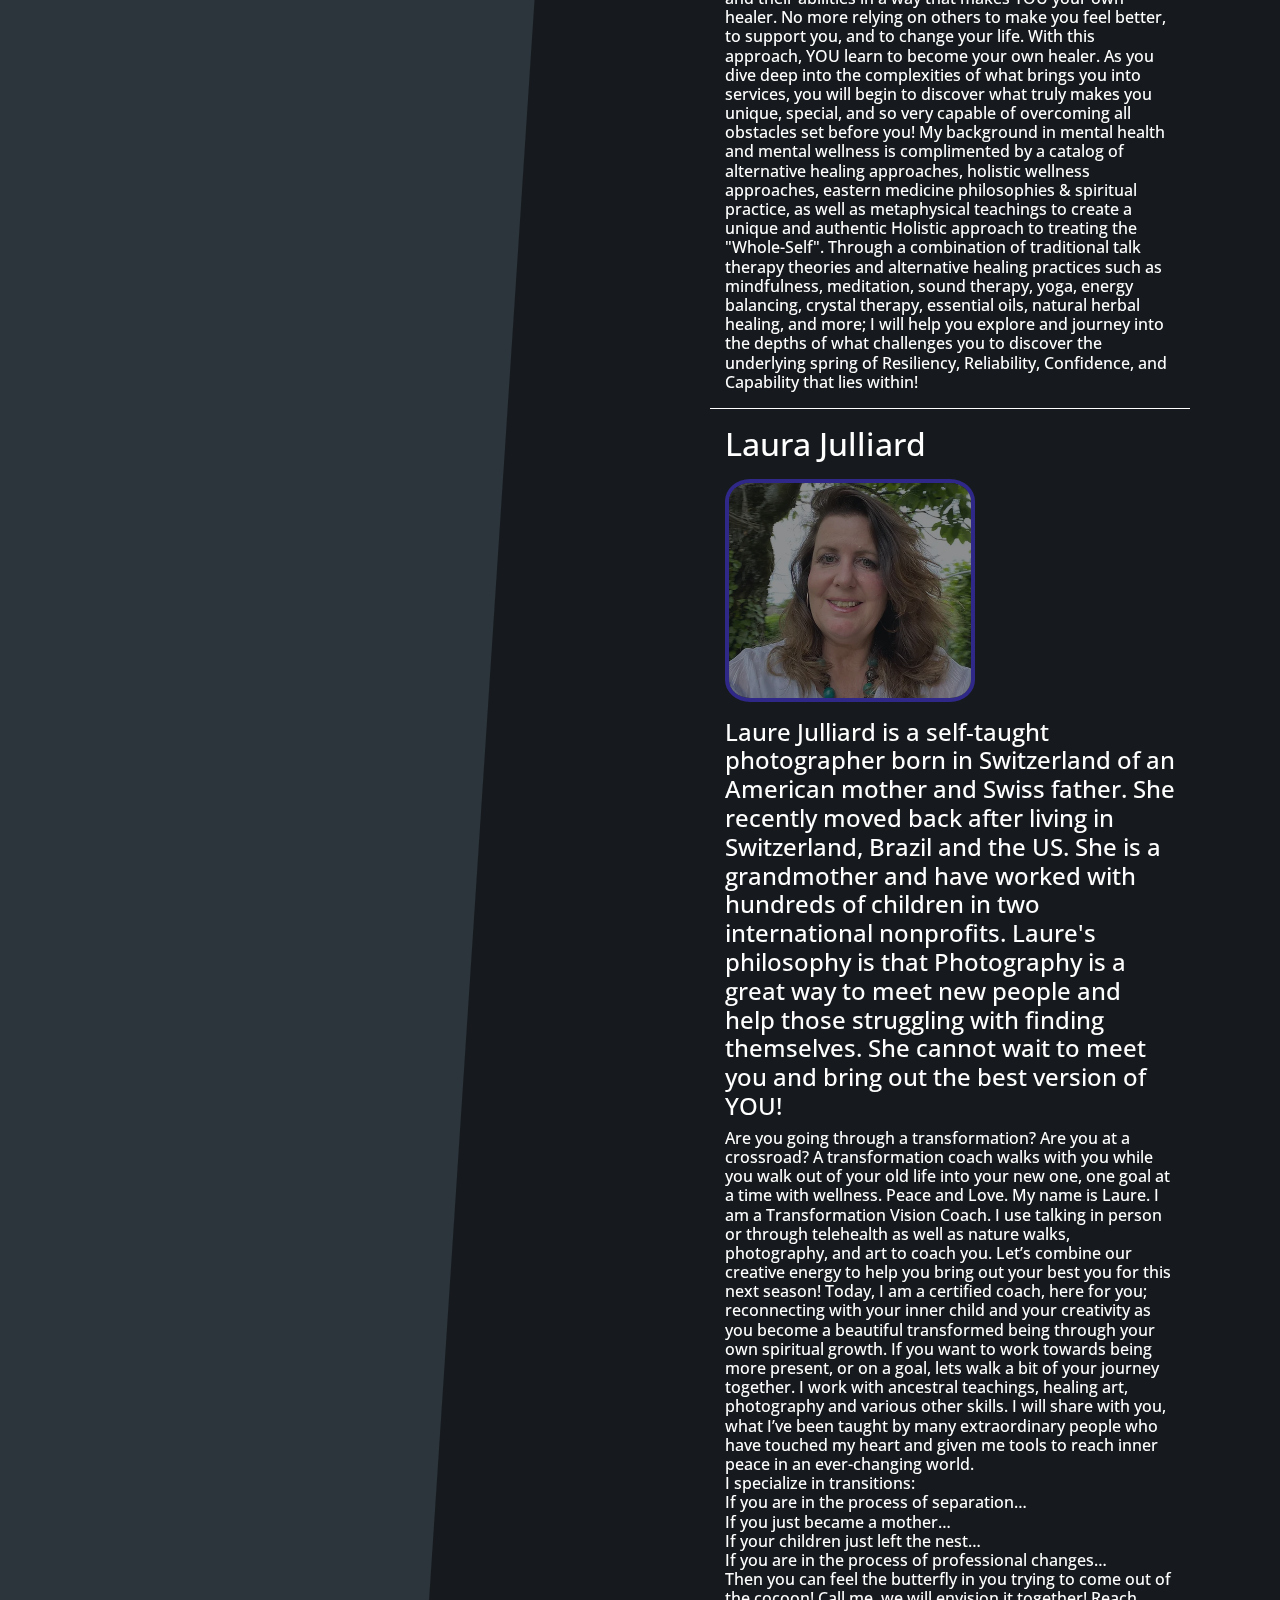
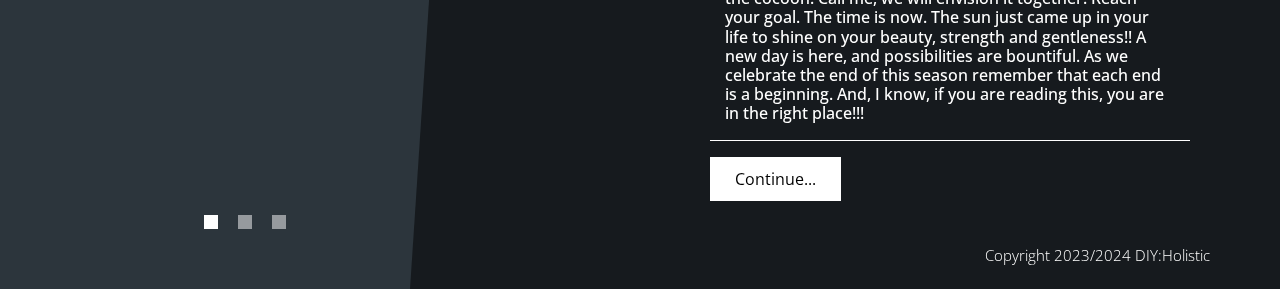
<file: team.html>
<!DOCTYPE html>
<html lang="en">

<head>
    <meta charset="UTF-8">
    <meta name="viewport" content="width=device-width, initial-scale=1.0">
    <meta http-equiv="X-UA-Compatible" content="ie=edge">
    <title>Team</title>
    <link href="https://fonts.googleapis.com/css?family=Open+Sans:300,400" rel="stylesheet" /> <!-- https://fonts.google.com/ -->
    <link href="css/bootstrap.min.css" rel="stylesheet" /> <!-- https://getbootstrap.com/ -->
    <link href="fontawesome/css/all.min.css" rel="stylesheet" /> <!-- https://fontawesome.com/ -->
    <link href="css/templatemo-diagoona.css" rel="stylesheet" />

</head>

<body>
    <div class="tm-container">        
        <div>
            <div class="tm-row pt-4">
                <div class="tm-col-left">
                    <div class="tm-site-header media">
                        <i class="fas fa-umbrella-beach fa-3x mt-1 tm-logo"></i>
                        <div class="media-body">
                            <h1 class="tm-sitename text-uppercase">diy: Health Services</h1>
                            <p class="tm-slogon">Discovering the Individual in You</p>
                        </div>        
                    </div>
                </div>
                <div class="tm-col-right">
                    <nav class="navbar navbar-expand-lg" id="tm-main-nav">
                        <button class="navbar-toggler toggler-example mr-0 ml-auto" type="button" 
                            data-toggle="collapse" data-target="#navbar-nav" 
                            aria-controls="navbar-nav" aria-expanded="false" aria-label="Toggle navigation">
                            <span><i class="fas fa-bars"></i></span>
                        </button>
                        <div class="collapse navbar-collapse tm-nav" id="navbar-nav">
                            <ul class="navbar-nav text-uppercase">
                                <li class="nav-item">
                                    <a class="nav-link tm-nav-link" href="index.html">Home</a>
                                </li>
                                <li class="nav-item">
                                    <a class="nav-link tm-nav-link" href="about.html">About</a>
                                </li>
                                <li class="nav-item">
                                    <a class="nav-link tm-nav-link" href="services.html">Services</a>
                                </li>   
                                <li class="nav-item active">
                                    <a class="nav-link tm-nav-link" href="#">Team <span class="sr-only">(current)</span></a> 
                                </li>                       
                                <li class="nav-item">
                                    <a class="nav-link tm-nav-link" href="contact.html">Contact</a>
                                </li>
                                    <li class="nav-item">
                                        <a class="nav-link tm-nav-link" href="FAQ.html">FAQ</a>
                                </li>
                            </ul>                            
                        </div>                        
                    </nav>
                </div>
            </div>
            
            <div class="tm-row">
                <div class="tm-col-left"></div>
                <main class="tm-col-right">
                    <section class="tm-content tm-about">
                        <img src="img/logo.webp">
                        <hr class="mb-4">
                        <!-- <div class="media my-3">
                            <i class="fas fa-shapes fa-3x p-3 mr-4"></i>
                            <div class="media-body">
                                <p>Mission: DIY Wellness aims to educate, support, and empower individuals with the tools and skills needed to achieve optimum wellness and self-actualization. This mission is achieved by enhancing social-emotional intelligence and promoting spiritual growth and development.</p>
                            </div> 
                        </div>
                        <div class="media my-3">
                            <i class="fas fa-draw-polygon fa-3x p-3 mr-4"></i>
                            <div class="media-body">
                                <p>DIY Wellness focuses on a holistic approach to achieve Optimum Wellness by integrating the eight dimensions of wellness (Emotional, Physical, Social, Spiritual, Intellectual, Financial, Environmental, and Occupational) into one's lifestyle. It treats individuals as whole beings, emphasizing the importance of addressing the entire system to reduce stress, enhance well-being, achieve self-fulfillment, and prevent illness.</p>
                            </div> 
                        </div>
                        <div class="media my-3">
                            <i class="fab fa-creative-commons-share fa-3x p-3 mr-4"></i>
                            <div class="media-body">
                                <p>Choosing DIY wellness means taking control of your well-being through holistic practices from both Eastern and Western traditions. It empowers you to personalize your wellness journey, discover yourself, and reduce reliance on medications. It complements traditional medicine, reduces stress, integrates healthy practices into your life, and offers accessibility. However, remember to consult professionals for serious health or mental issues.</p>
                            </div> 
                        </div>
                        <div class="media my-3">
                            <i class="fas fa-bookmark fa-3x p-3 mr-4"></i>
                            <div class="media-body">
                                <p>DIY Wellness offers you a path towards a more balanced, fulfilling, and healthier life. Our mission is to educate, support, and empower you on your personal wellness journey. By integrating these holistic principles into your daily life, you can achieve a state of optimum wellness and self-actualization. Remember, the power to transform your well-being is in your hands, and we are here to provide you with the tools and guidance to make it happen. Embrace this holistic approach, take control of your health, and experience the positive changes it can bring to your life..</p>
                            </div> 
                        </div>                         -->
                    <div class="container">
                        <p class="name"><h2>Lisa Wainwright</h2></p>
                        <img src="./img/lisa.webp" width="250px">
                        <p><h4>DIY Wellness is owned and operated by Lisa Wainwright who has over 17-years of experience dedicated to helping individuals from a variety of diverse populations CHANGE and TRANSFORM their lives to achieve an optimum state of wellness. Lisa holds a Master’s Degree in Social Work and Business Management with a Concentration in Organizational Management, along with a Bachelor’s and Associate’s Degree in Psychology. In addition to being a Holistic Mental Wellness Coach, Lisa is also a LMSW license therapist.</h4><h6>I am excited to meet you and introduce to you to a different way of taking control of your life and finally achieving the relief and balance that your heart desires! I too was a fellow seeker searching for peace, balance, and security amidst this turbulent and ever-changing world that we live in. Troubled by inner worry, past trauma, external pressures, and surmounting anxieties of personal ambition; like you, I too found myself in a dark place once upon a time in my life. Like many others, I sought help from professionals within the traditional talk therapy setting. And like many others, I left feeling unhealed, incomplete, and fragmented with no other means calming my inner turmoil. While that setting certainly works for many others, for me, and others like me, more is needed. That is what lead me to seek and discover a new approach to mental wellness, to treating the individual, and to truly helping individuals discover themselves, their strengths, and their abilities in a way that makes YOU your own healer. No more relying on others to make you feel better, to support you, and to change your life. With this approach, YOU learn to become your own healer. As you dive deep into the complexities of what brings you into services, you will begin to discover what truly makes you unique, special, and so very capable of overcoming all obstacles set before you! My background in mental health and mental wellness is complimented by a catalog of alternative healing approaches, holistic wellness approaches, eastern medicine philosophies & spiritual practice, as well as metaphysical teachings to create a unique and authentic Holistic approach to treating the "Whole-Self". Through a combination of traditional talk therapy theories and alternative healing practices such as mindfulness, meditation, sound therapy, yoga, energy balancing, crystal therapy, essential oils, natural herbal healing, and more; I will help you explore and journey into the depths of what challenges you to discover the underlying spring of Resiliency, Reliability, Confidence, and Capability that lies within!</h6></p>
                        </div>
                        <hr>
                    <div class="container">
                        <p class="name"><h2>Laura Julliard</h2></p>
                        <img src="./img/laura.webp" width="250px">
                        <p><h4>Laure Julliard is a self-taught photographer born in Switzerland of an American mother and Swiss father. She recently moved back after living in Switzerland, Brazil and the US. She is a grandmother and have worked with hundreds of children in two international nonprofits. Laure's philosophy is that Photography is a great way to meet new people and help those struggling with finding themselves. She cannot wait to meet you and bring out the best version of YOU!</h4><h6>Are you going through a transformation? Are you at a crossroad? A transformation coach walks with you while you walk out of your old life into your new one, one goal at a time with wellness. Peace and Love. My name is Laure. I am a Transformation Vision Coach. I use talking in person or through telehealth as well as nature walks, photography, and art to coach you. Let’s combine our creative energy to help you bring out your best you for this next season! Today, I am a certified coach, here for you; reconnecting with your inner child and your creativity as you become a beautiful transformed being through your own spiritual growth. If you want to work towards being more present, or on a goal, lets walk a bit of your journey together. I work with ancestral teachings, healing art, photography and various other skills. I will share with you, what I’ve been taught by many extraordinary people who have touched my heart and given me tools to reach inner peace in an ever-changing world.<br>
                        I specialize in transitions:<br>
                        If you are in the process of separation…<br>
                        If you just became a mother…<br>
                        If your children just left the nest…<br>
                        If you are in the process of professional changes…<br>
                        Then you can feel the butterfly in you trying to come out of the cocoon! Call me, we will envision it together! Reach your goal. The time is now. The sun just came up in your life to shine on your beauty, strength and gentleness!! A new day is here, and possibilities are bountiful. As we celebrate the end of this season remember that each end is a beginning. And, I know, if you are reading this, you are in the right place!!!</h6></p>
                    </div>
                    <hr>
                    </section>
                    <a href="services.html" class="btn btn-primary">Continue...</a>
                </main>
            </div>
        </div>        

        <div class="tm-row">
            <div class="tm-col-left text-center">            
                <ul class="tm-bg-controls-wrapper">
                    <li class="tm-bg-control active" data-id="0"></li>
                    <li class="tm-bg-control" data-id="1"></li>
                    <li class="tm-bg-control" data-id="2"></li>
                </ul>            
            </div>        
            <div class="tm-col-right tm-col-footer">
                <footer class="tm-site-footer text-right">
                    <p class="mb-0">Copyright 2023/2024 DIY:Holistic 
                </footer>
            </div>  
        </div> 

        <!-- Diagonal background design -->
        <div class="tm-bg">
            <div class="tm-bg-left"></div>
            <div class="tm-bg-right"></div>
        </div>
    </div>

    <script src="js/jquery-3.4.1.min.js"></script>
    <script src="js/bootstrap.min.js"></script>
    <script src="js/jquery.backstretch.min.js"></script>
    <script src="js/templatemo-script.js"></script>
</body>
</html>
</file>
<file: css/templatemo-diagoona.css>
body {
    font-family: 'Open Sans', Arial, sans-serif;
    font-size: 15px;
    font-weight: 300;
    overflow-x: hidden;
    color: white;
    background-color: #2C353C;
}

a { 
    transition: all 0.3s ease; 
    text-decoration: none;
}
/* .container {
    display: flex;
    flex-wrap: wrap;
    max-width: 75%;
    color: rgb(228, 224, 218);
    background-color: rgba(0, 0, 0, 0.4) ;
    font-size: 4em;
    padding: 2%;
} */



ul { padding: 0; }
a:hover { text-decoration: none; }
button:focus { outline: none; }
p { line-height: 1.9; }
.tm-logo { margin-right: 20px; }
.tm-slogan { font-size: 0.8rem; }

/* Navigation */
.navbar-toggler {
    padding: 8px 15px;
    border: 0;
    border-radius: 0;
    transform: skewX(-15deg);
    background-color: rgba(0,0,0,0.5);
    color: white;    
}

.navbar-toggler i { transform: skewX(15deg); }

.navbar-expand-lg {
    padding-left: 0;
    padding-right: 0;
}

.navbar-expand-lg .navbar-nav .nav-link { padding: 0; }

.navbar-expand-lg .navbar-nav .tm-nav-link {
    font-size: 1.3rem;
    font-weight: 400;
    color: white;    
    padding-bottom: 30px;    
}

.nav-item { margin-right: 60px; }

.nav-item:last-child { margin-right: 0; }

.nav-item.active .tm-nav-link,
.nav-item:hover .tm-nav-link {
    color: #9CC;
}

/* Page Background */
.tm-bg {
    position: absolute;
    left: 0;
    right: 0;
    width: 100%;
    height: 100%;
    display: flex;
    z-index: -1000;
}

.tm-bg-left,
.tm-bg-right {
    position: relative;
    width: 50%;
    height: 100%;
}

.tm-bg-right { background-color: rgba(0,0,0,0.5); }

.tm-bg-left {
    border-right: 230px solid rgba(0,0,0,0.5);
    border-top: 100vh solid transparent;
}

.tm-bg-controls-wrapper {
    display: inline-block;
    margin-left: -150px;
}

.tm-bg-control {
    display: inline-block;
    width: 14px;
    height: 14px;
    background-color: rgba(255,255,255,0.5);
    margin: 6px;
    cursor: pointer;
}

.tm-bg-control.active,
.tm-bg-control:hover {
    background-color: white;
}

.tm-container {
    width: 100%;
    height: 100%;
    min-height: 100vh;
    position: relative;
    display: flex;
    flex-direction: column;
    justify-content: space-between;  
}

.tm-row { display: flex; }

.tm-col-left {
    width: 50%;
    height: 100%;
    padding-left: 40px;  
    padding-right: 40px;
}

.tm-col-right {
    width: 50%;
    height: 100%;
    padding-left: 70px;
    padding-right: 70px;
   
}

.tm-content {
    max-width: 660px;
    margin-top: 50px;
    padding-right: 20px;
}

.tm-about { max-width: 525px; }

::-webkit-scrollbar {
    -webkit-appearance: none;
    width: 10px;
}
  
::-webkit-scrollbar-thumb {
    border-radius: 5px;
    background-color: rgba(255,255,255,.8);
    box-shadow: 0 0 1px rgba(255,255,255,.8);
}

.tm-content-title { font-size: 1.5rem; }
hr { border-top: 1px solid white; }

.btn {
    padding: 10px 25px;
    border-radius: 0;
}

.btn-big {
    padding: 9px 40px;
    font-size: 1.2rem;;
}

.btn-primary {
    background-color: white;
    color: black;
    border: 0;
}

.btn-primary:hover {
    background-color: #9CC;
    color: black;
}

.tm-site-footer {
    padding: 40px 0 20px;
    max-width: 660px;
    font-size: 0.95rem;
}

.tm-col-footer { padding-left: 0; }
.tm-text-link { color: white; }

.tm-text-link:hover,
.tm-text-link:focus {
    color: #9CC;
}

/* Service */ 
.tm-service-text { max-width: 365px; }
.tm-service-img { margin-right: 25px; }
.tm-service-img-r { margin-left: 25px; }

/* Contact */
/* .form-control,
textarea {    
    color: white;
    background-color: transparent;
    background-clip: padding-box;
    border: none;
    border-bottom: 1px solid #999A9B;
    border-radius: 0;
    transition: border-color 0.15s ease-in-out, box-shadow 0.15s ease-in-out;
    padding: 10px 0;
    font-family: 'Open Sans', Arial, sans-serif;
    font-size: 1rem;
    font-weight: 400;
    line-height: 1.5;
}

.form-control:focus {
    color: white;
    background-color: transparent;    
    box-shadow: none;
    border-color: #9CC;
    outline: none;
} */

.mb-85 { margin-bottom: 85px; }
.tm-contact-main { max-width: 690px; }

.tm-contact {
    max-width: 420px;
    margin-left: auto;
    margin-right: auto;
}

/* .form-control::-webkit-input-placeholder { color: white; } /* Edge */  
/* .form-control:-ms-input-placeholder { color: white; } Internet Explorer 10-11   */
/* .form-control::placeholder { color: white; } */ */

@media (max-width: 1200px) {
    .nav-item { margin-right: 30px; }

    .tm-page-right {
        padding-left: 30px;
        padding-right: 30px;
    }
}
 
@media (max-width: 992px) {    
    .tm-nav {
        position: absolute;
        background: rgba(0, 0, 0, 0.8);
        color: white;
        top: 44px;
        right: 4px;
    }

    .navbar-expand-lg .navbar-nav .tm-nav-link {
        color: white;
        font-size: 1.1rem;
        padding: 13px 20px;
    }

    .nav-item { margin-right: 0; }

    .nav-item.active .tm-nav-link,
    .nav-item:hover .tm-nav-link {
        color: #9CC;
    }

    .tm-content { margin-top: 20px; }
    .tm-site-footer { padding-top: 40px; }
    .tm-col-left { width: 40%; }

    .tm-col-right {
        width: 60%;
        padding-left: 100px;
        padding-right: 30px;
    }
    
    .tm-col-footer { padding-left: 0; }
}


@media (max-width: 768px) {
    .tm-row { flex-direction: column; }

    .tm-col-left,
    .tm-col-right,
    .tm-bg-left,
    .tm-bg-right {
        width: 100%;
    }

   

    #tm-main-nav {
        position: fixed;
        top: 50px;
        right: 40px;
        padding-bottom: 0;
    }  
    
    .tm-bg { flex-direction: column; }

    .tm-bg-left {
        height: 200px;        
        border-bottom: 50px solid rgba(0,0,0,0.5);
        border-right: 0;
        border-top: 0;
    }

    .tm-bg-right { height: calc(100% - 200px); }

    .tm-bg-controls-wrapper {
        margin-left: 0;
        margin-top: 50px;
    }

    .tm-content {
        max-height: none;
        margin-top: 40px;
    }

    .tm-col-right {
        padding-top: 40px;
        padding-left: 30px;
    }

    .tm-col-footer {
        padding-left: 10px;
        padding-right: 10px;
    }
}

@media (max-width: 460px) {
    .tm-logo { margin-right: 15px; }
    .tm-sitename { font-size: 1.8rem; }
    .tm-slogon { font-size: 0.8rem; }
}

@media (max-width: 450px), (min-width: 768px) and (max-width: 830px), (min-width: 992px) and (max-width: 1040px) {
    .tm-service-media { flex-direction: column; }
    .tm-service-media-img-l { flex-direction: column-reverse; }
    .tm-service-text { margin-top: 20px; }
    .tm-service-img { margin-right: 0; }
    .tm-service-img-r { margin-left: 0; }
}

ul {
    list-style-type: none;
    text-align: center;
    font-size: 2em;
}

img {
    opacity: 0.5;
    /* border-style: ridge; */
    border: 4px solid rgb(74, 55, 241);
    border-radius: 10%;
    max-width: 80%;
    
}
.name {
    font-size: 3em;
}
.section-container {
    background-color: rgba(0,0,0,0.5);
    border-color: blue;
    border-style: ridge;
    display: flex;
    flex-wrap: wrap;
    margin: 5%;
    padding: 5%;
    display: flex;
    max-width:100%;
    
}
</file>
